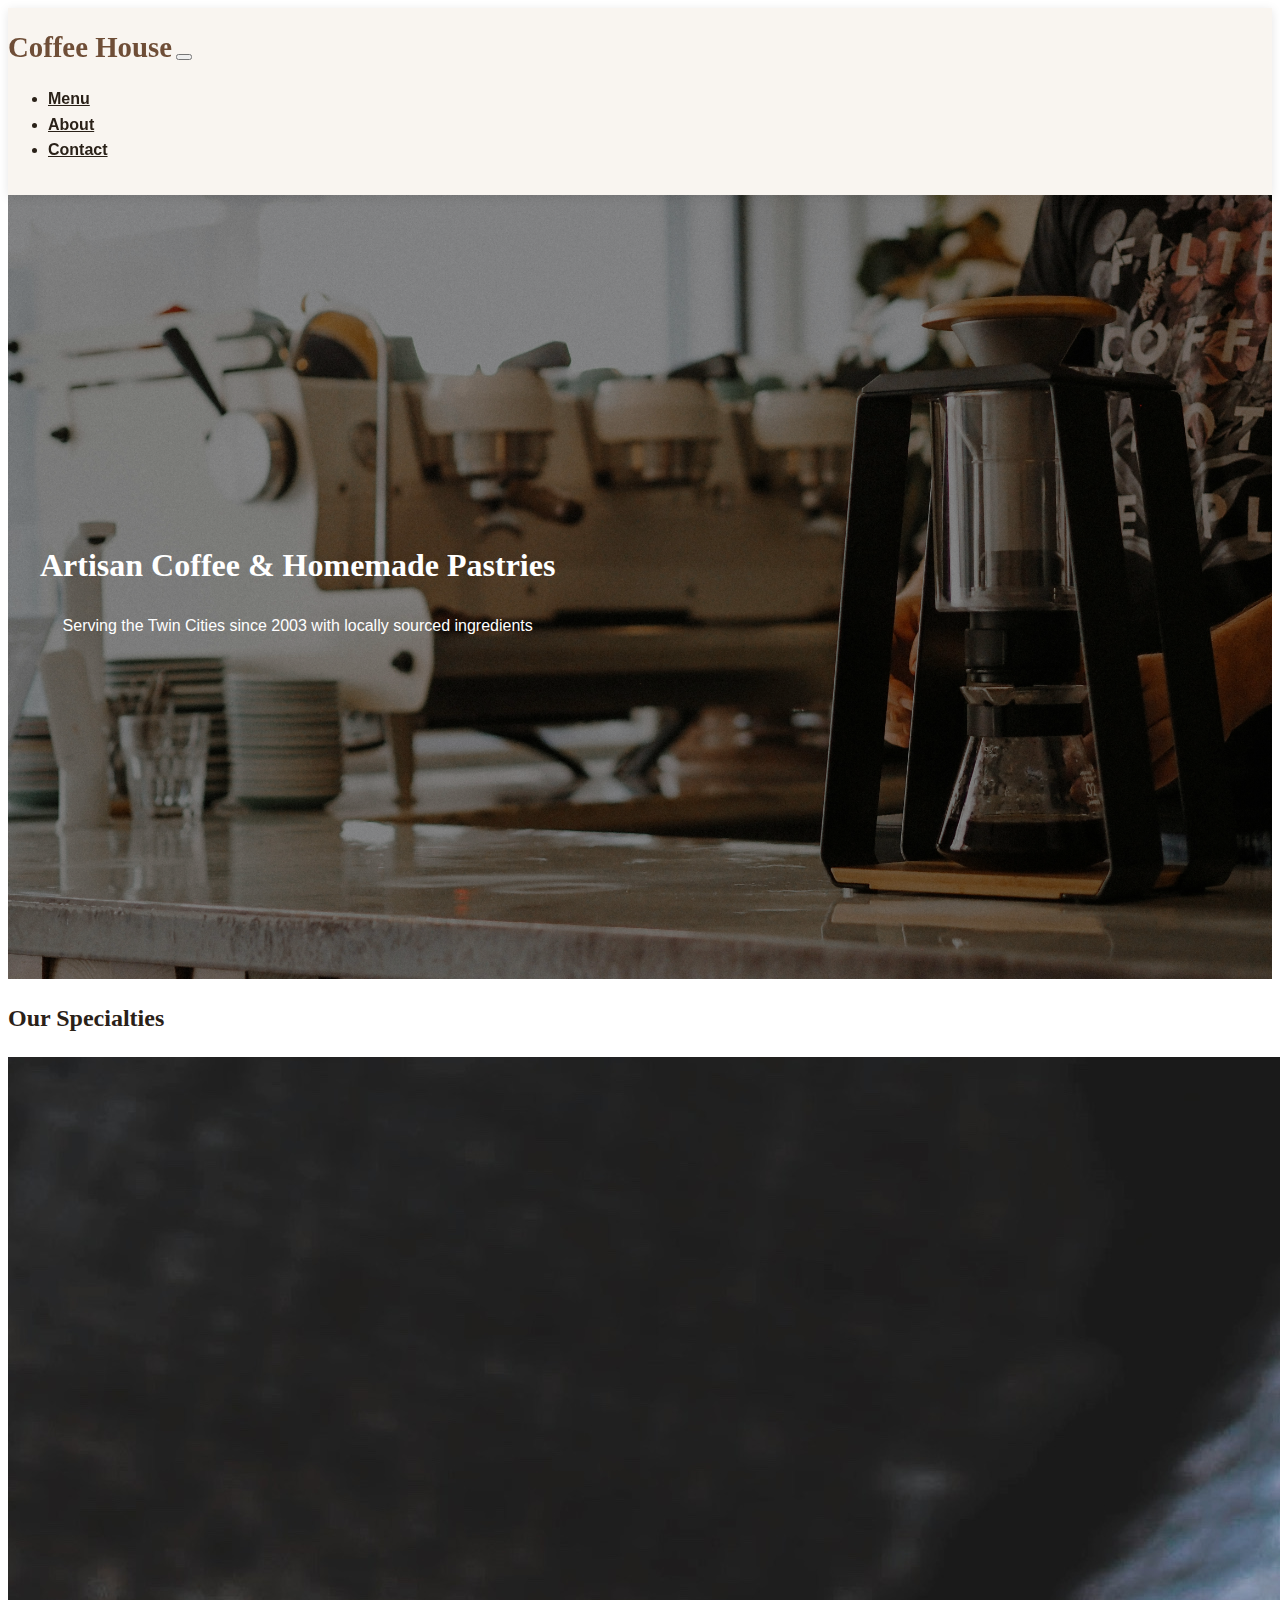
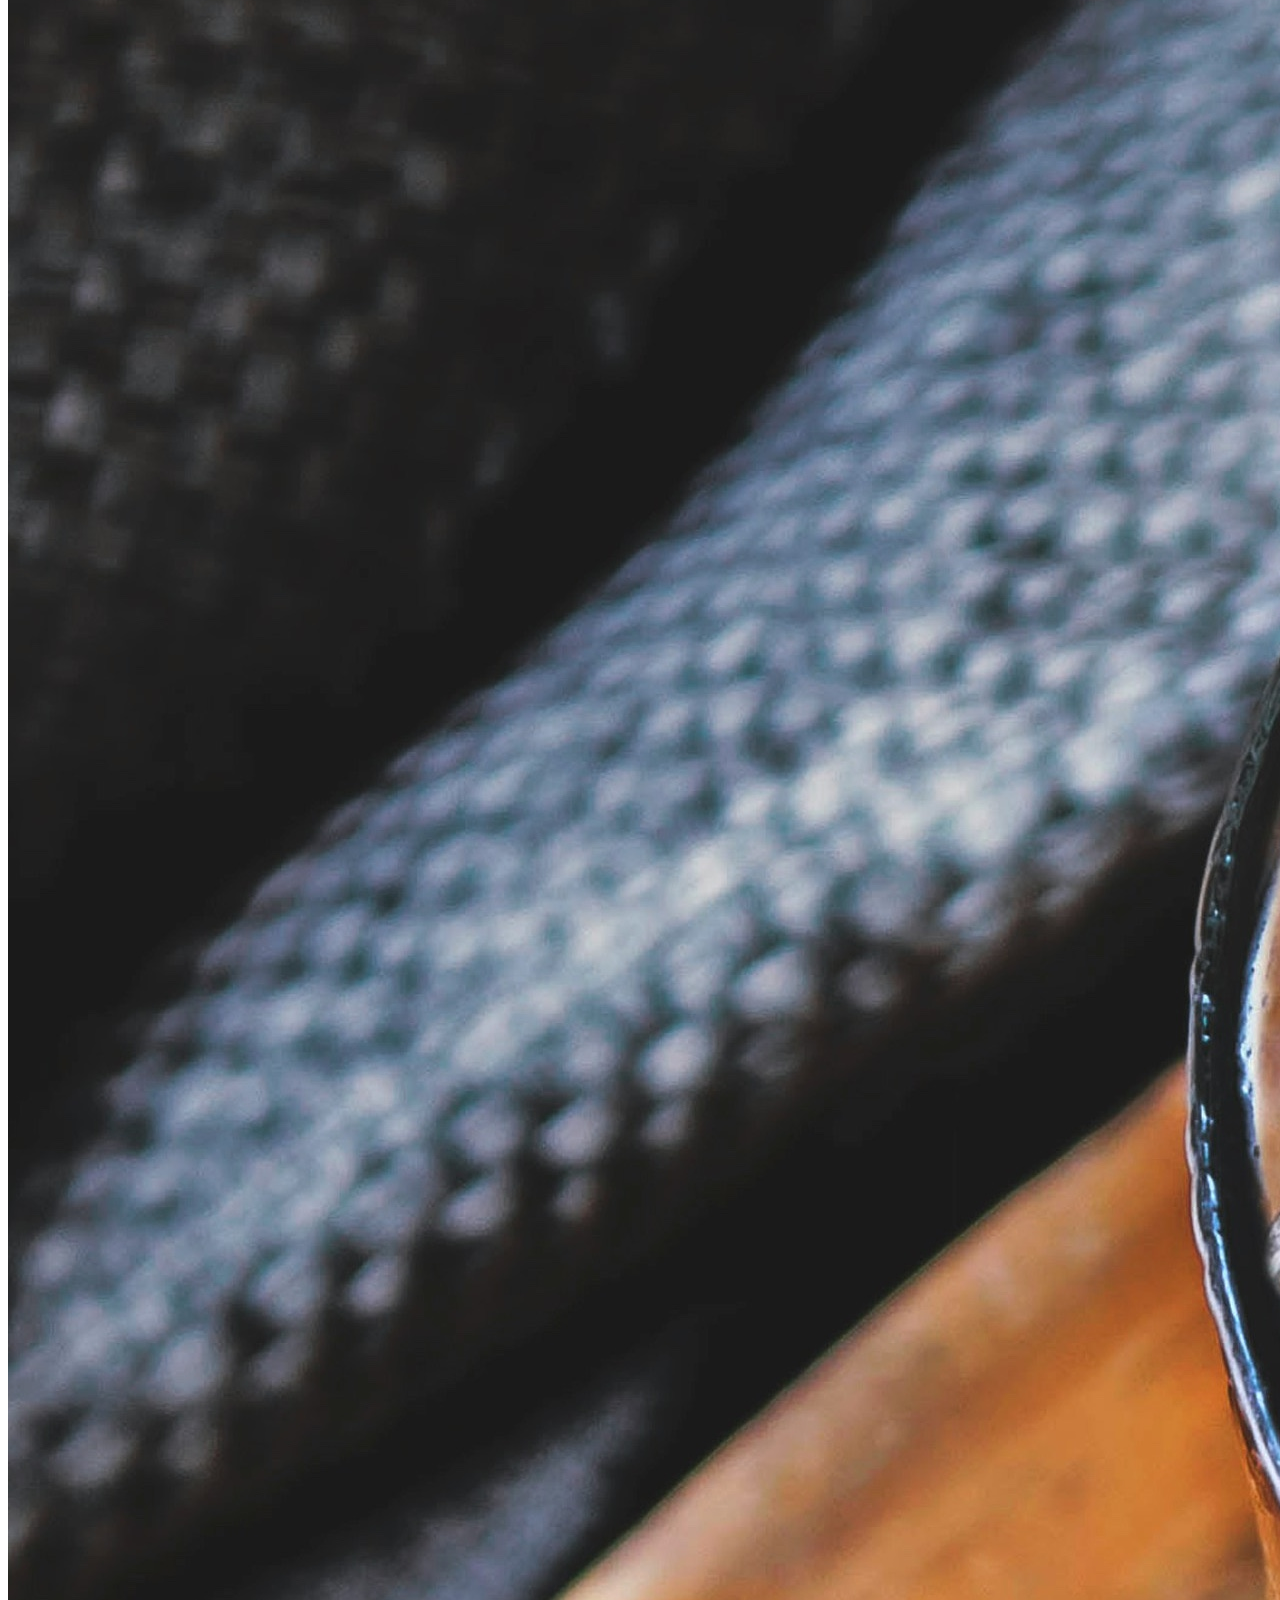
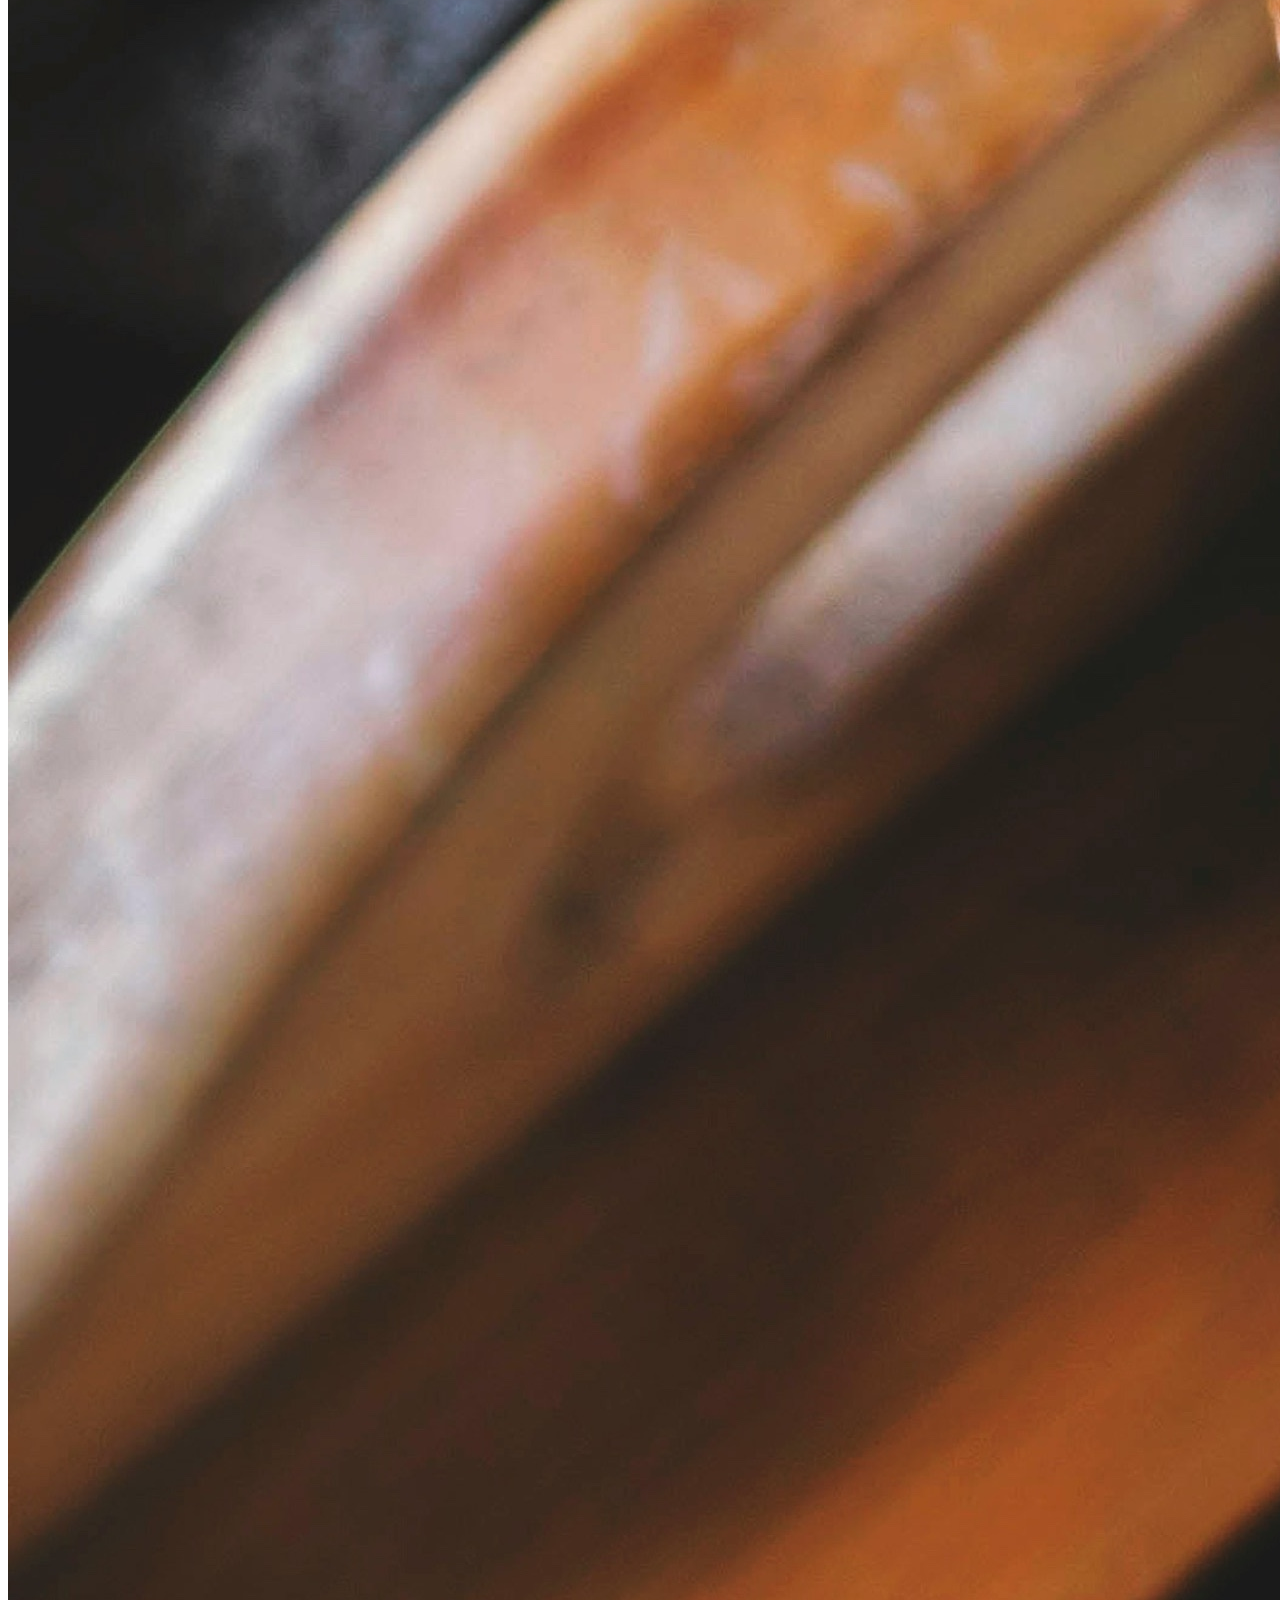
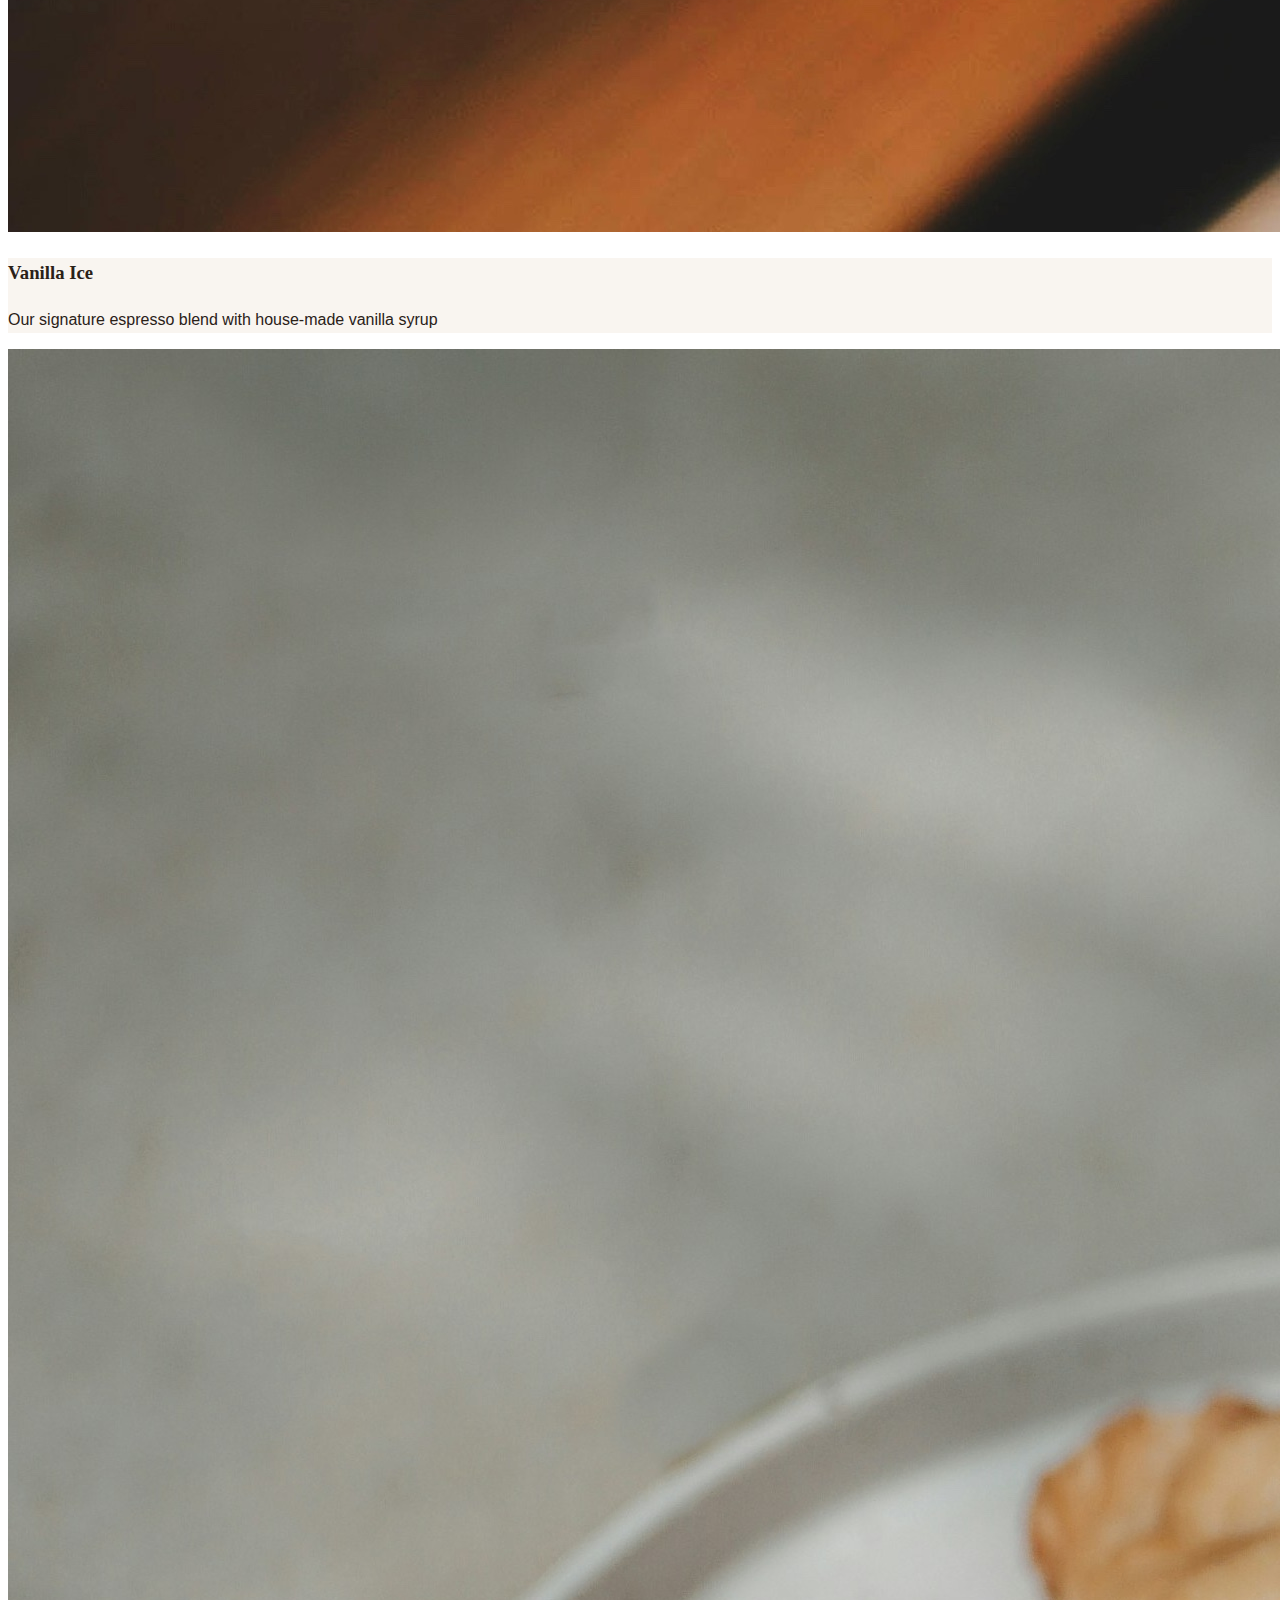
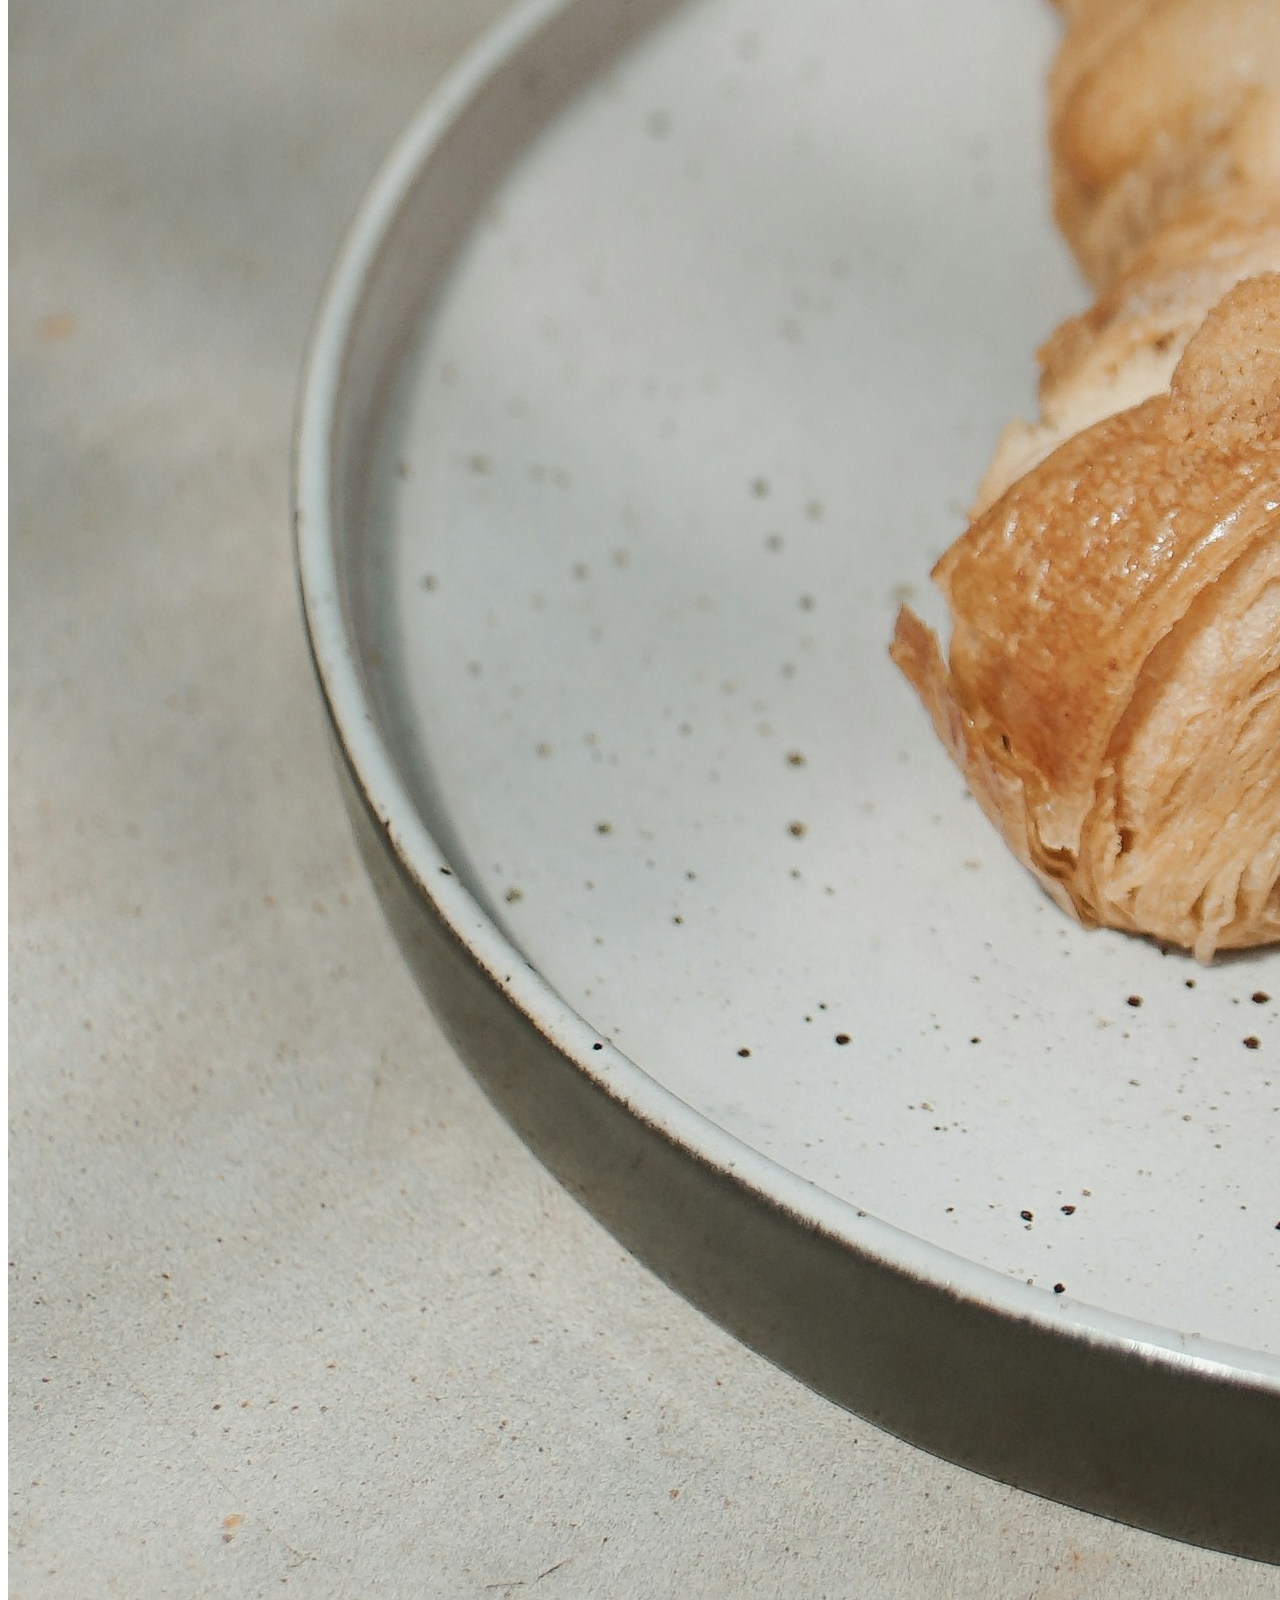
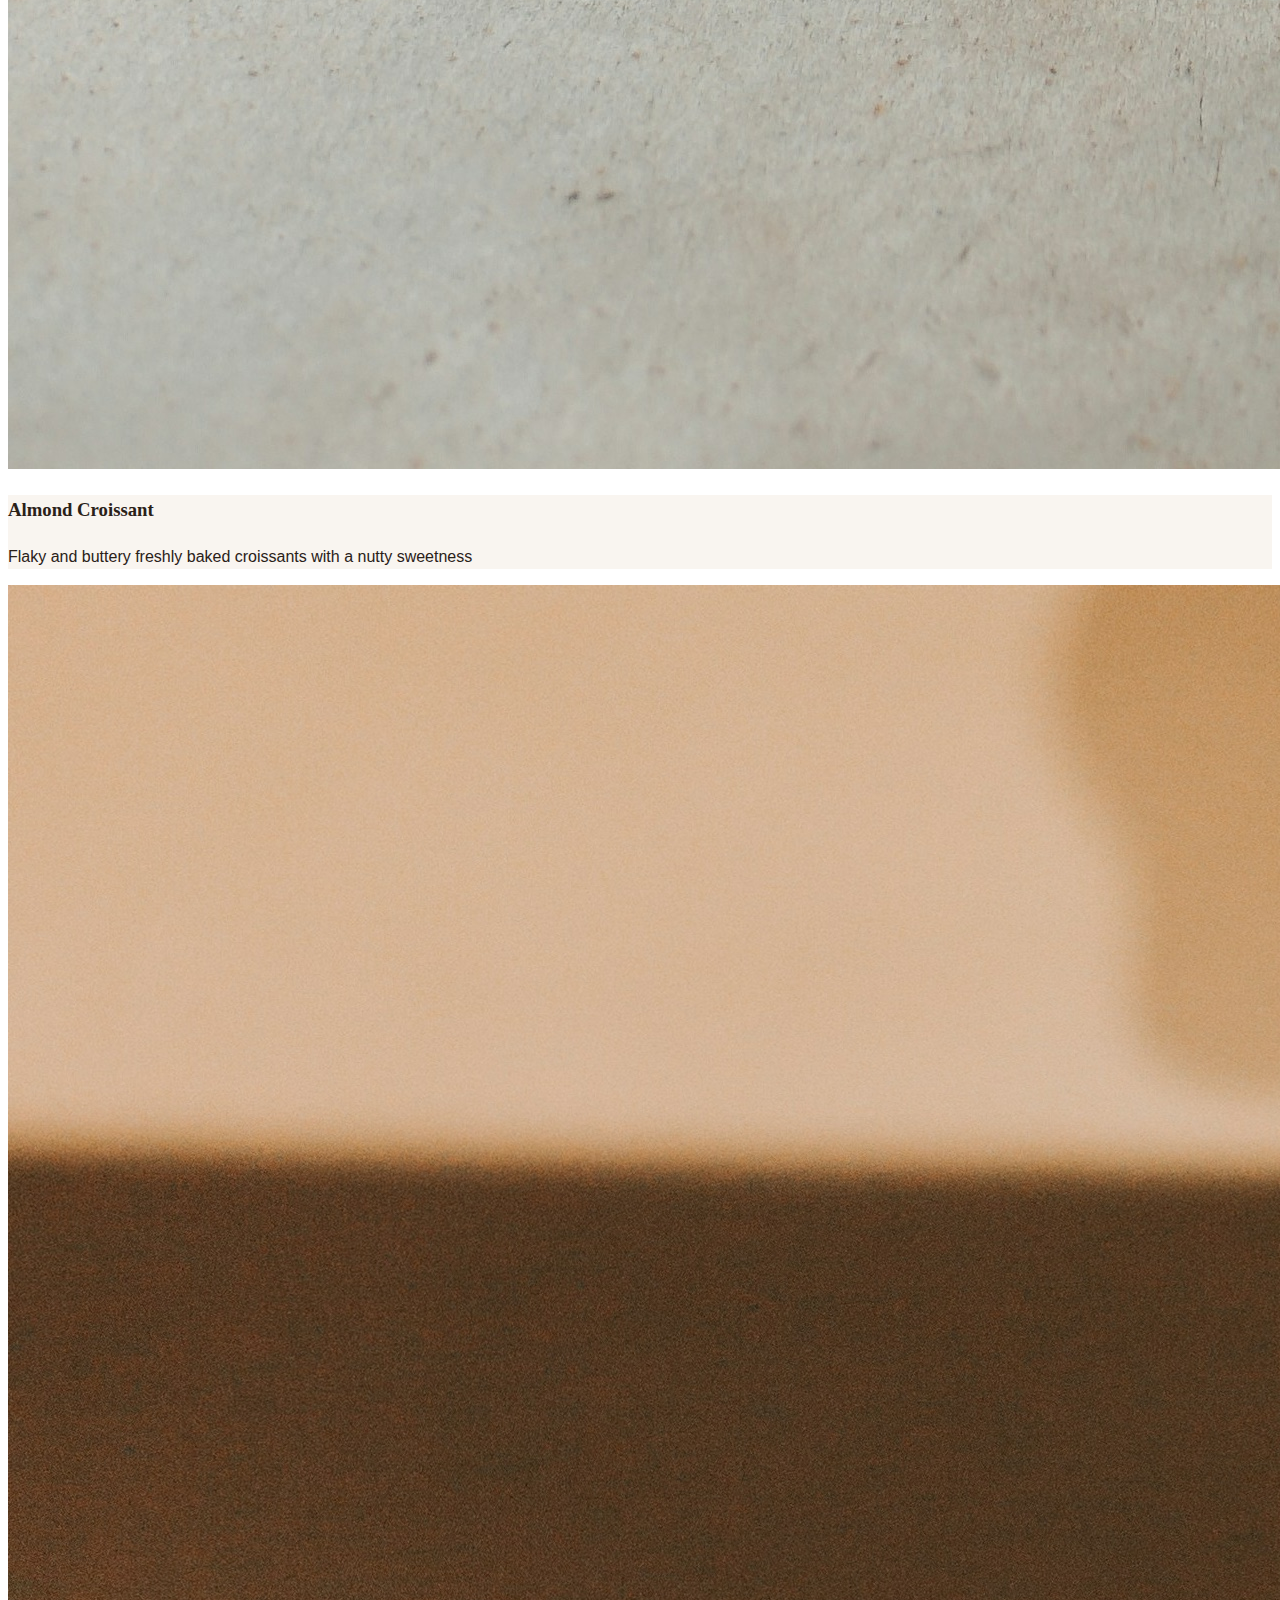
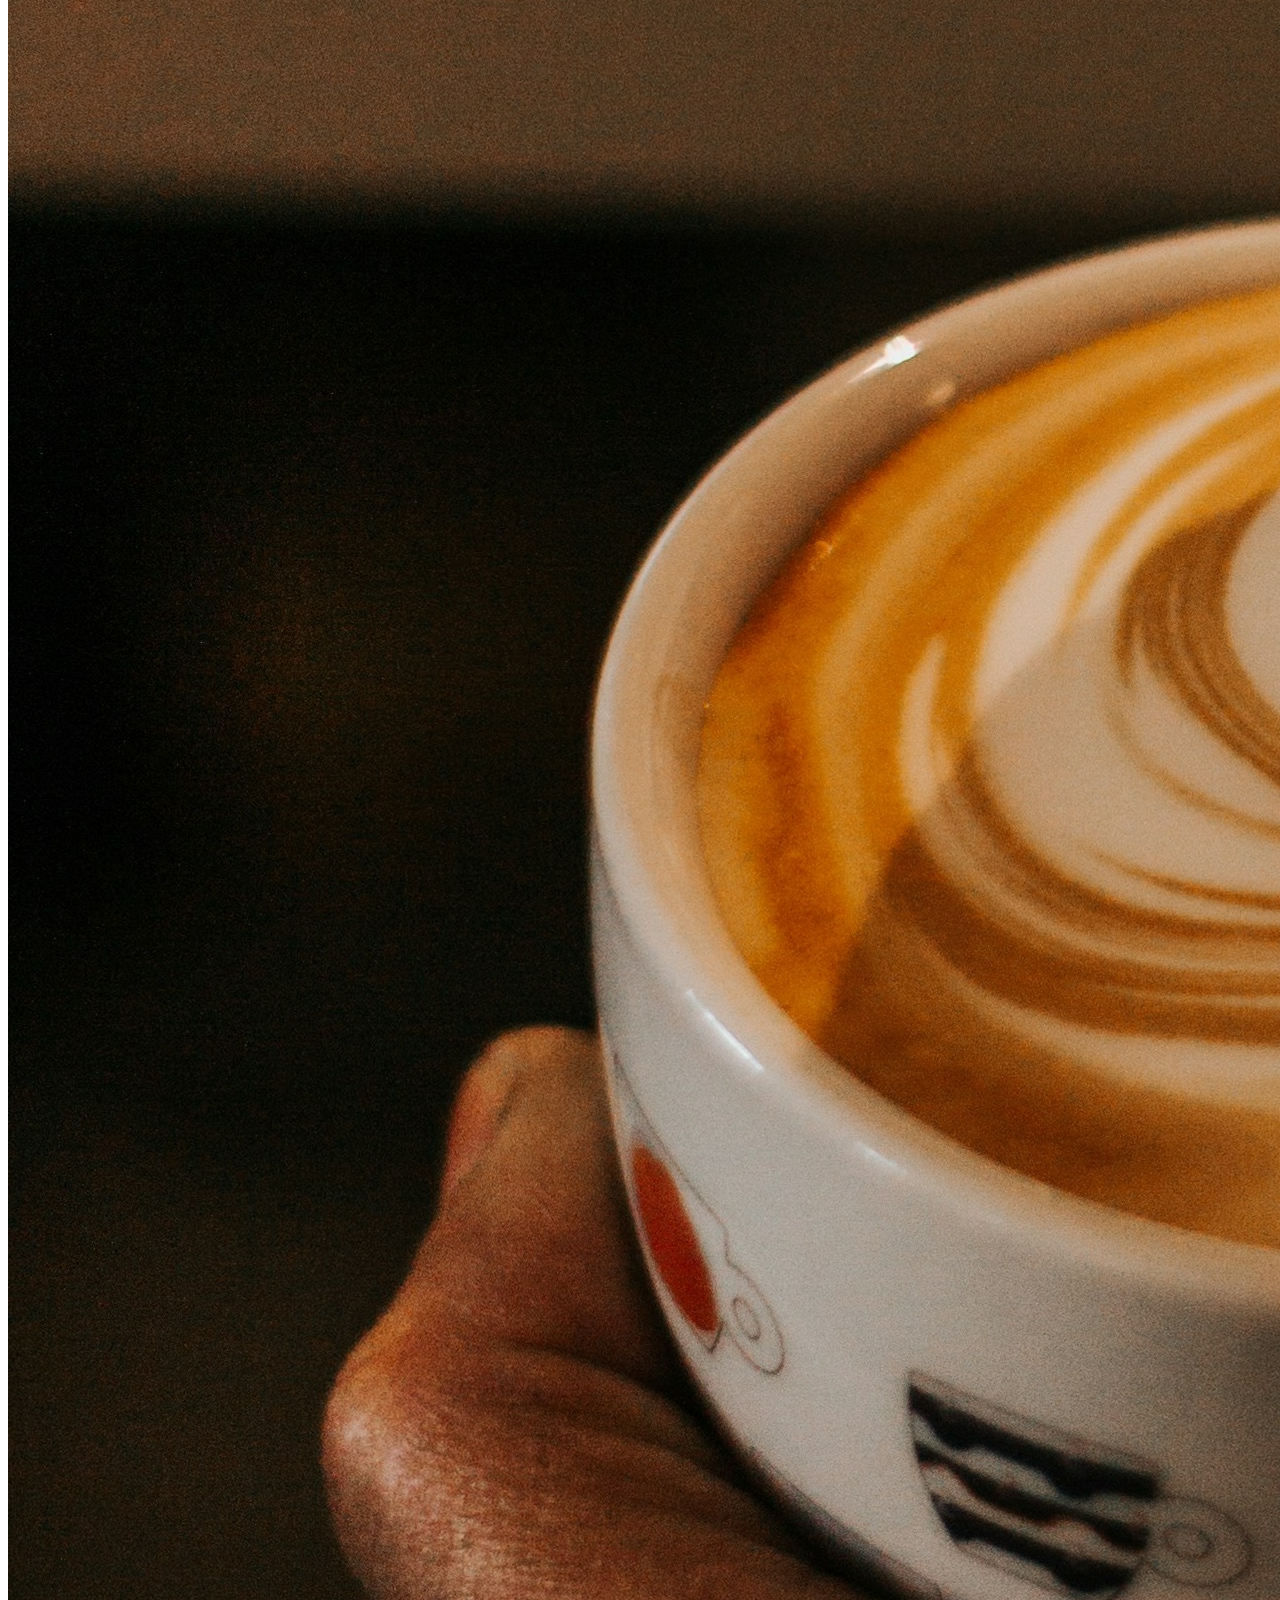
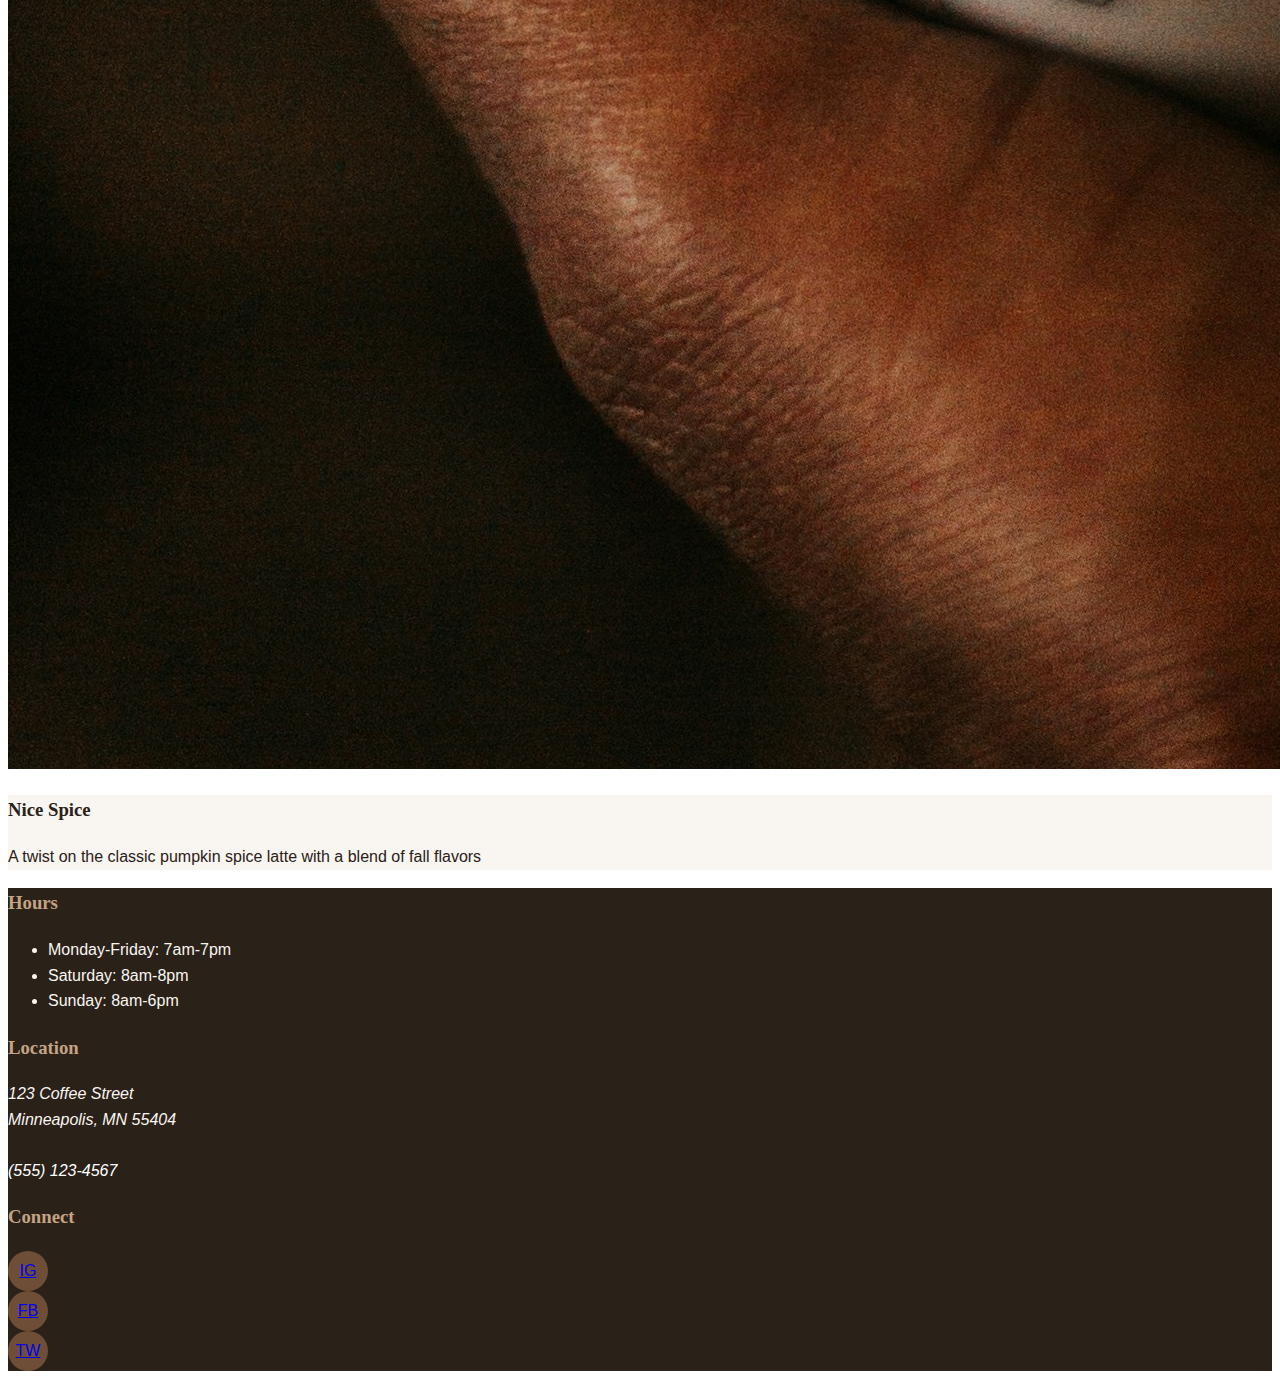
<file: index.html>
<!DOCTYPE html>
<html lang="en">
<head>
    <meta charset="UTF-8">
    <meta name="viewport" content="width=device-width, initial-scale=1.0">
    <title>WEBD 2125 Final Project</title>
    <link rel="stylesheet" href="css/style.css">
    <link href="https://cdn.jsdelivr.net/npm/bootstrap@5.3.5/dist/css/bootstrap.min.css" rel="stylesheet" integrity="sha384-SgOJa3DmI69IUzQ2PVdRZhwQ+dy64/BUtbMJw1MZ8t5HZApcHrRKUc4W0kG879m7" crossorigin="anonymous">
</head>
<body>
    <!-- Header Navigation -->
 <section class="header navbar navbar-expand-lg sticky-top py-3">
    <div class="container">
        <a class="header__logo navbar-brand display-font" href="index.html">Coffee House</a>
        
        <button class="navbar-toggler" type="button" data-bs-toggle="collapse" data-bs-target="#navbarContent">
            <span class="navbar-toggler-icon"></span>
        </button>
        
        <nav class="collapse navbar-collapse" id="navbarContent">
            <ul class="navbar-nav ms-auto mb-2 mb-lg-0">
                <li class="nav-item">
                    <a class="header__nav-link nav-link px-3" href="menu.html">Menu</a>
                </li>
                <li class="nav-item">
                    <a class="header__nav-link nav-link px-3" href="about.html">About</a>
                </li>
                <li class="nav-item">
                    <a class="header__nav-link nav-link px-3" href="contact.html">Contact</a>
                </li>
            </ul>
        </nav>
    </div>
</section>

 <!-- Hero -->
<section class="hero d-flex align-items-center">
    <div class="container text-center text-white py-5">
        <h1 class="display-4 display-font mb-3">Artisan Coffee & Homemade Pastries</h1>
        <p class="lead mb-4">Serving the Twin Cities since 2003 with locally sourced ingredients</p>
    </div>
</section>

 <!-- Featured -->
<section class="py-5 my-5">
    <div class="container">
        <div class="text-center mb-5">
            <h2 class="display-font mb-3">Our Specialties</h2>
        </div>
        
        <div class="row g-4">
            <div class="col-md-4">
                <div class="card card--featured h-100 border-0 shadow">
                    <img src="images/coffee-iced-1.jpg" class="card__image card-img-top" alt="Signature Drink">
                    <div class="card-body text-center">
                        <h3 class="card-title display-font">Vanilla Ice</h3>
                        <p class="card-text">Our signature espresso blend with house-made vanilla syrup</p>
                    </div>
                </div>
            </div>
            
            <div class="col-md-4">
                <div class="card card--featured h-100 border-0 shadow">
                    <img src="images/pastry-1.jpg" class="card__image card-img-top" alt="Popular Breakfast">
                    <div class="card-body text-center">
                        <h3 class="card-title display-font">Almond Croissant</h3>
                        <p class="card-text">Flaky and buttery freshly baked croissants with a nutty sweetness</p>
                    </div>
                </div>
            </div>
            
            <div class="col-md-4">
                <div class="card card--featured h-100 border-0 shadow">
                    <img src="images/coffee-hot-1.jpg" class="card__image card-img-top" alt="Seasonal Special">
                    <div class="card-body text-center">
                        <h3 class="card-title display-font">Nice Spice</h3>
                        <p class="card-text">A twist on the classic pumpkin spice latte with a blend of fall flavors</p>
                    </div>
                </div>
            </div>
        </div>
    </div>
</section>

 <!-- Footer -->
 <footer class="footer pt-5">
    <div class="container">
        <div class="row g-4">
            <div class="col-md-4">
                <h3 class="footer__column-title mb-4">Hours</h3>
                <ul class="list-unstyled">
                    <li class="mb-2">Monday-Friday: 7am-7pm</li>
                    <li class="mb-2">Saturday: 8am-8pm</li>
                    <li>Sunday: 8am-6pm</li>
                </ul>
            </div>
            
            <div class="col-md-4">
                <h3 class="footer__column-title mb-4">Location</h3>
                <address>
                    123 Coffee Street<br>
                    Minneapolis, MN 55404<br><br>
                    <a href="tel:+15551234567" class="footer__link">(555) 123-4567</a>
                </address>
            </div>
            
            <div class="col-md-4">
                <h3 class="footer__column-title mb-4">Connect</h3>
                <div class="d-flex gap-3 mb-4">
                    <a href="#" class="footer__social-link">IG</a>
                    <a href="#" class="footer__social-link">FB</a>
                    <a href="#" class="footer__social-link">TW</a>
                </div>
                </form>
            </div>
        </div>
</footer>

    <script src="https://cdn.jsdelivr.net/npm/bootstrap@5.3.5/dist/js/bootstrap.bundle.min.js" integrity="sha384-k6d4wzSIapyDyv1kpU366/PK5hCdSbCRGRCMv+eplOQJWyd1fbcAu9OCUj5zNLiq" crossorigin="anonymous"></script>
  </body>
</body>
</html>
</file>
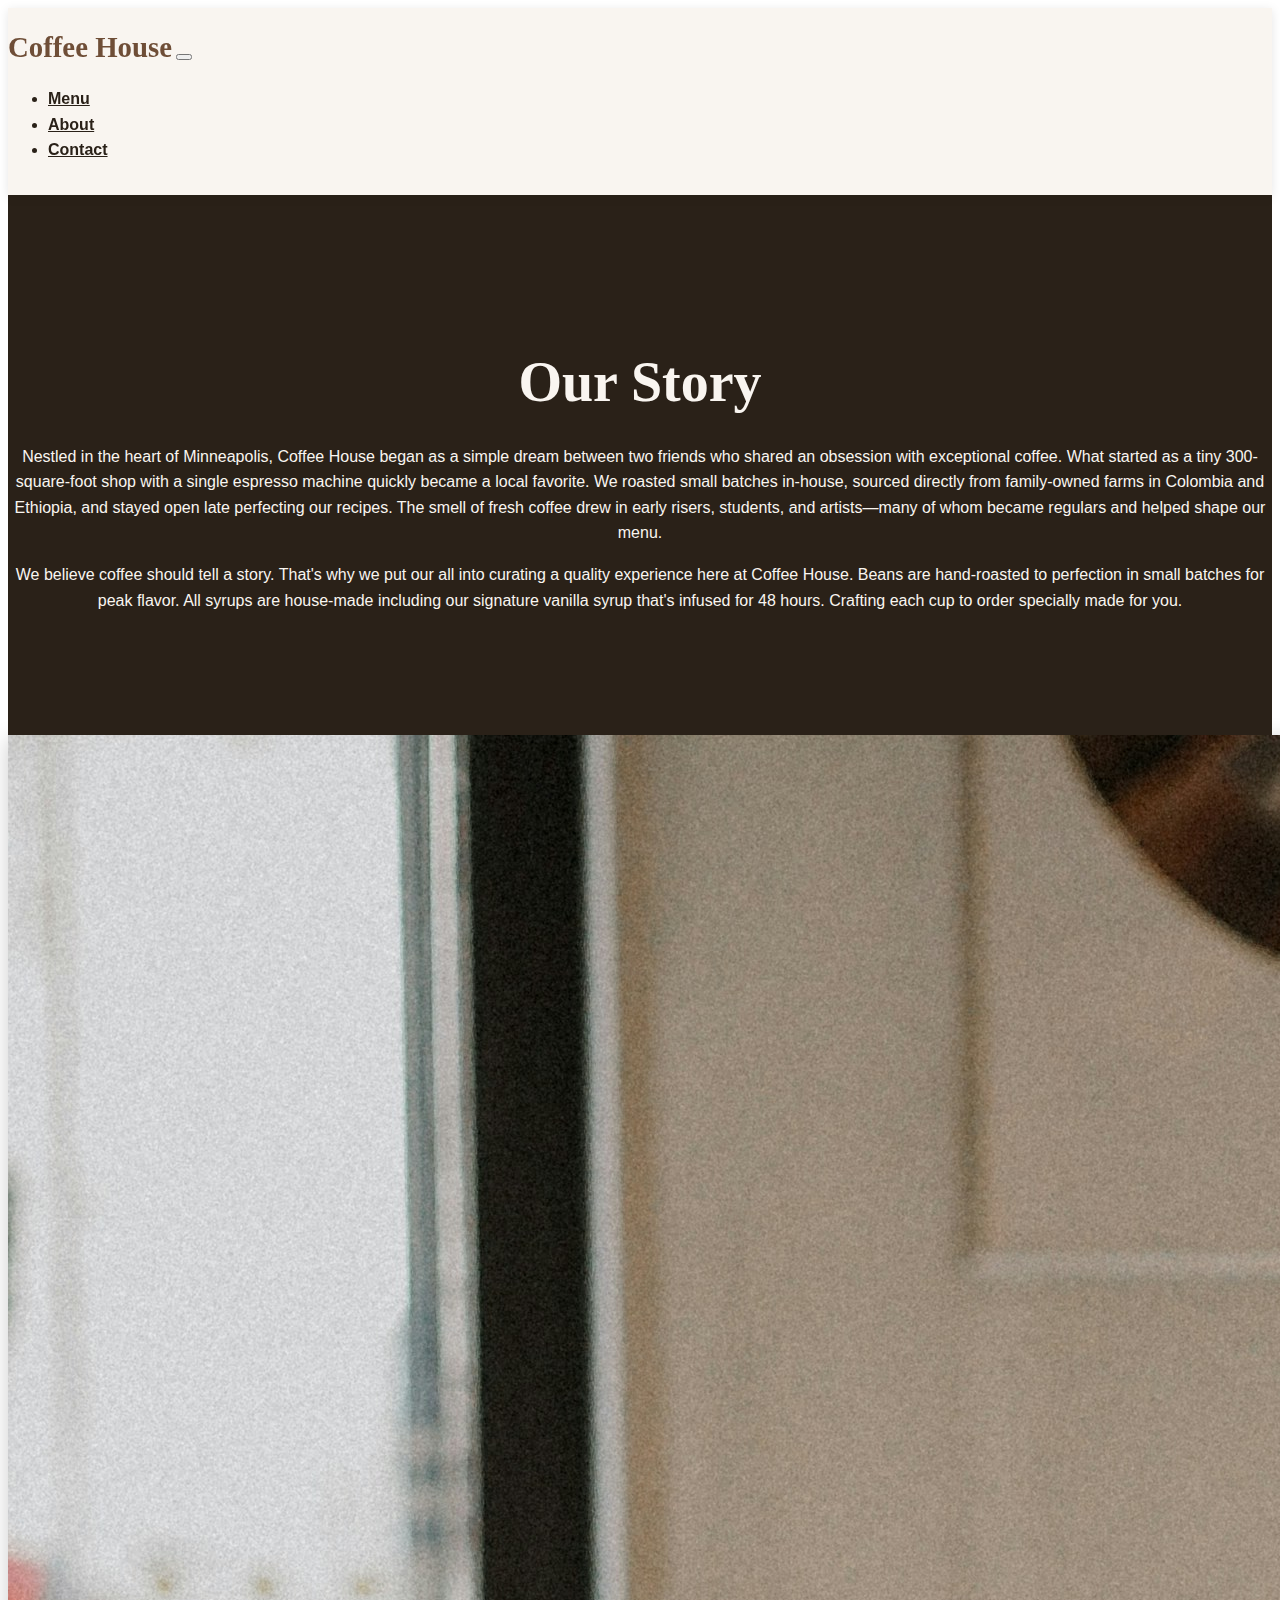
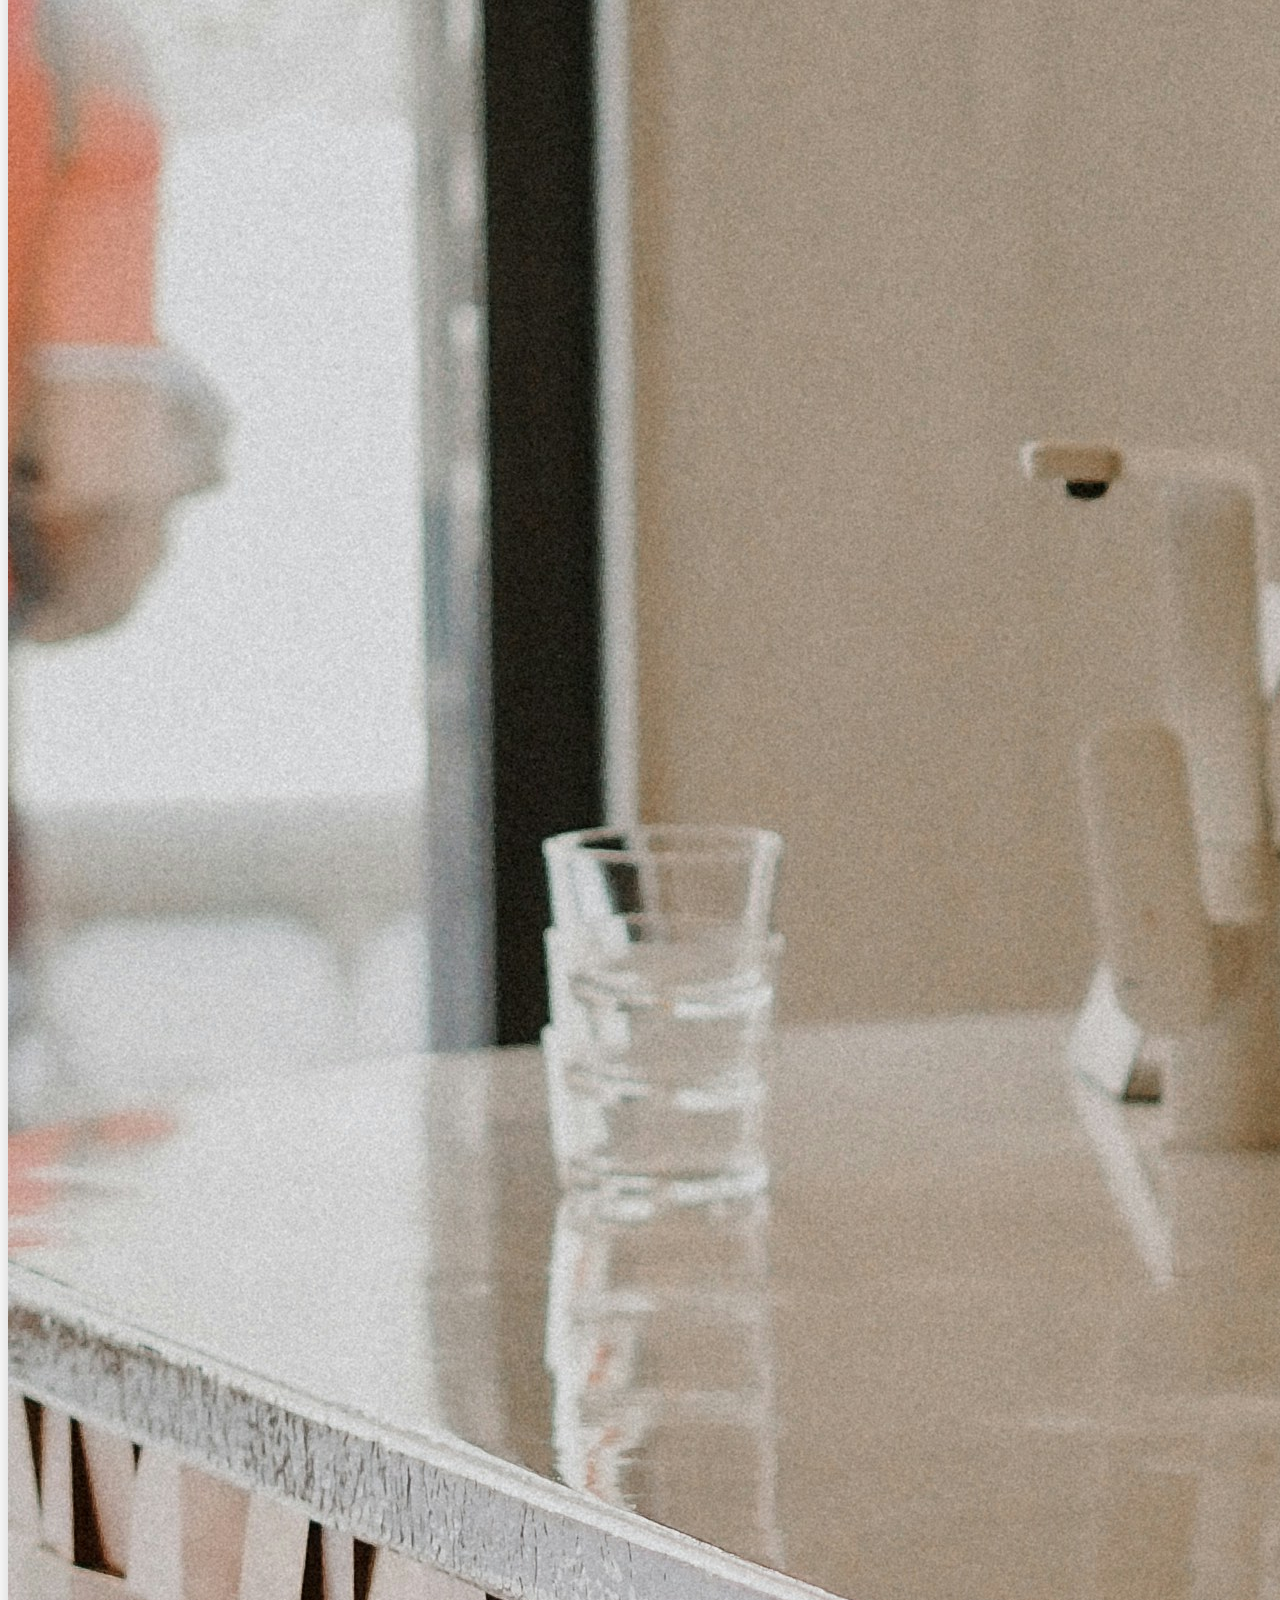
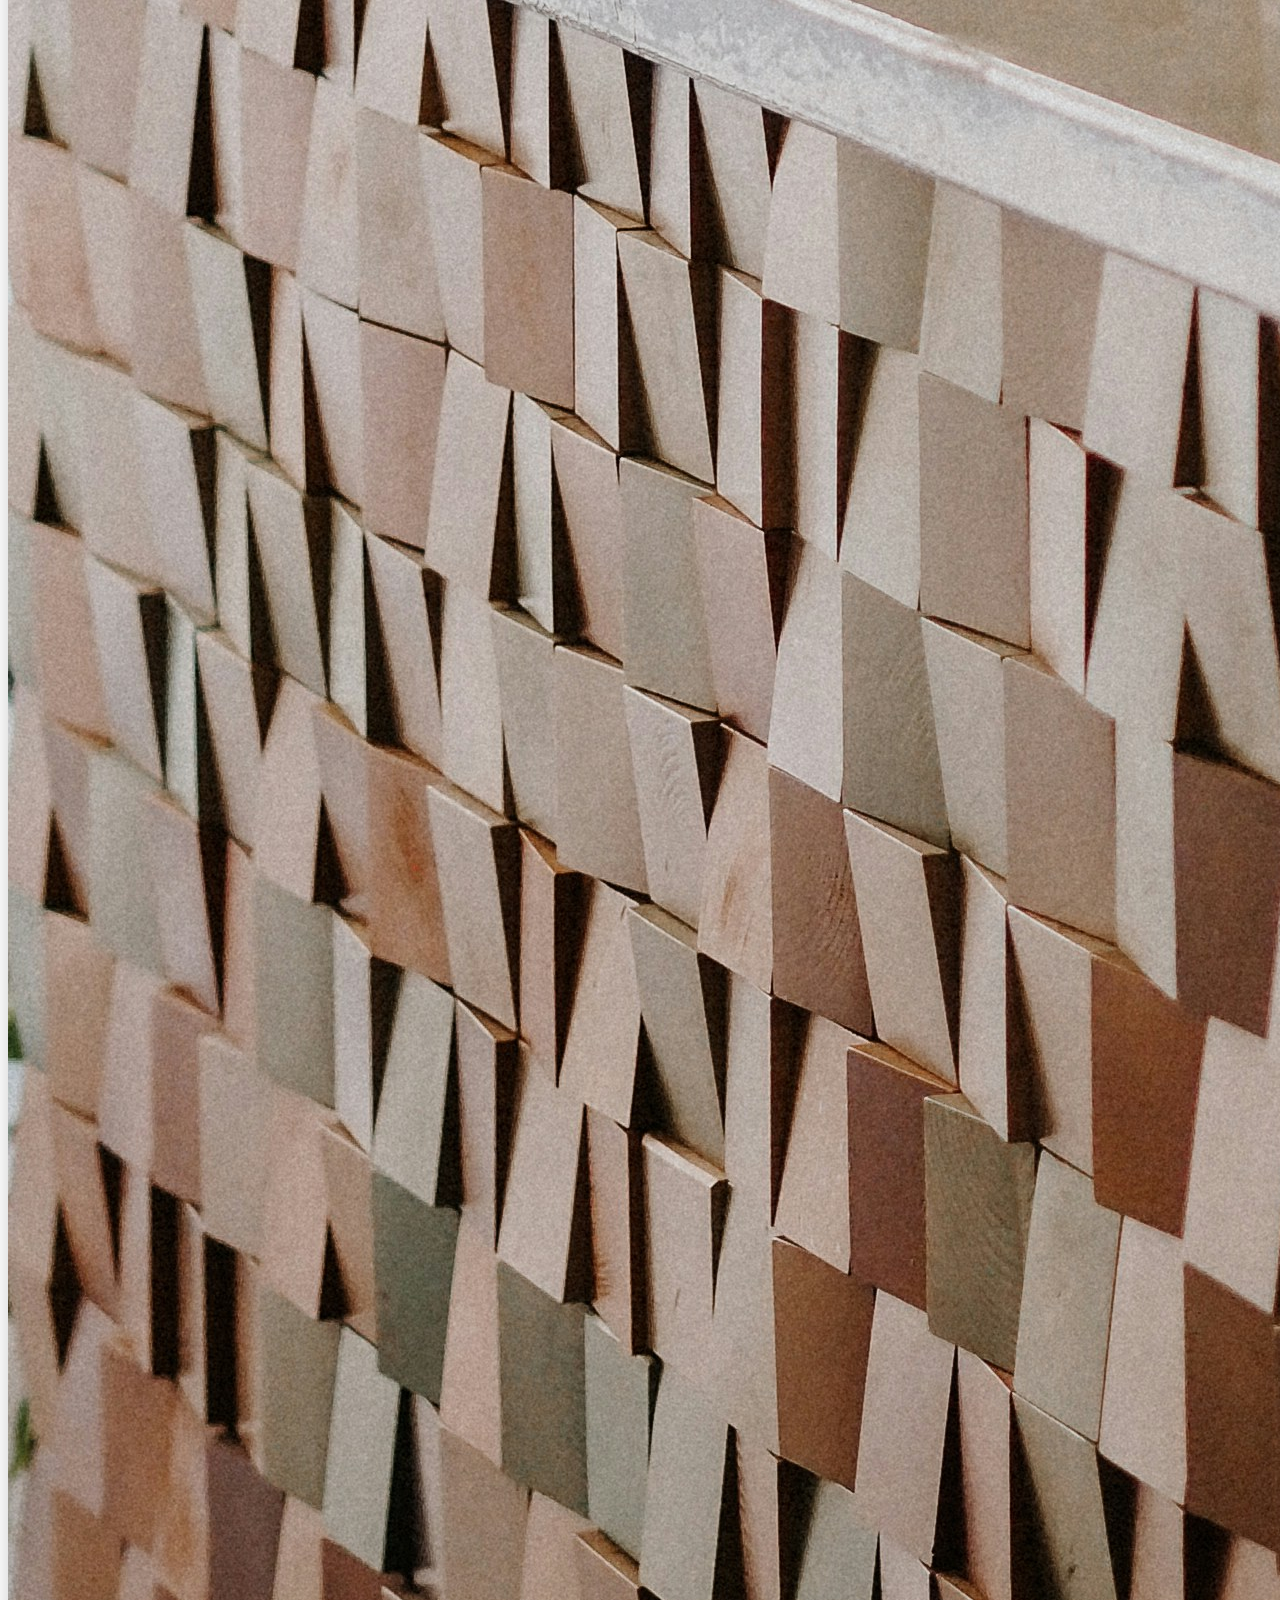
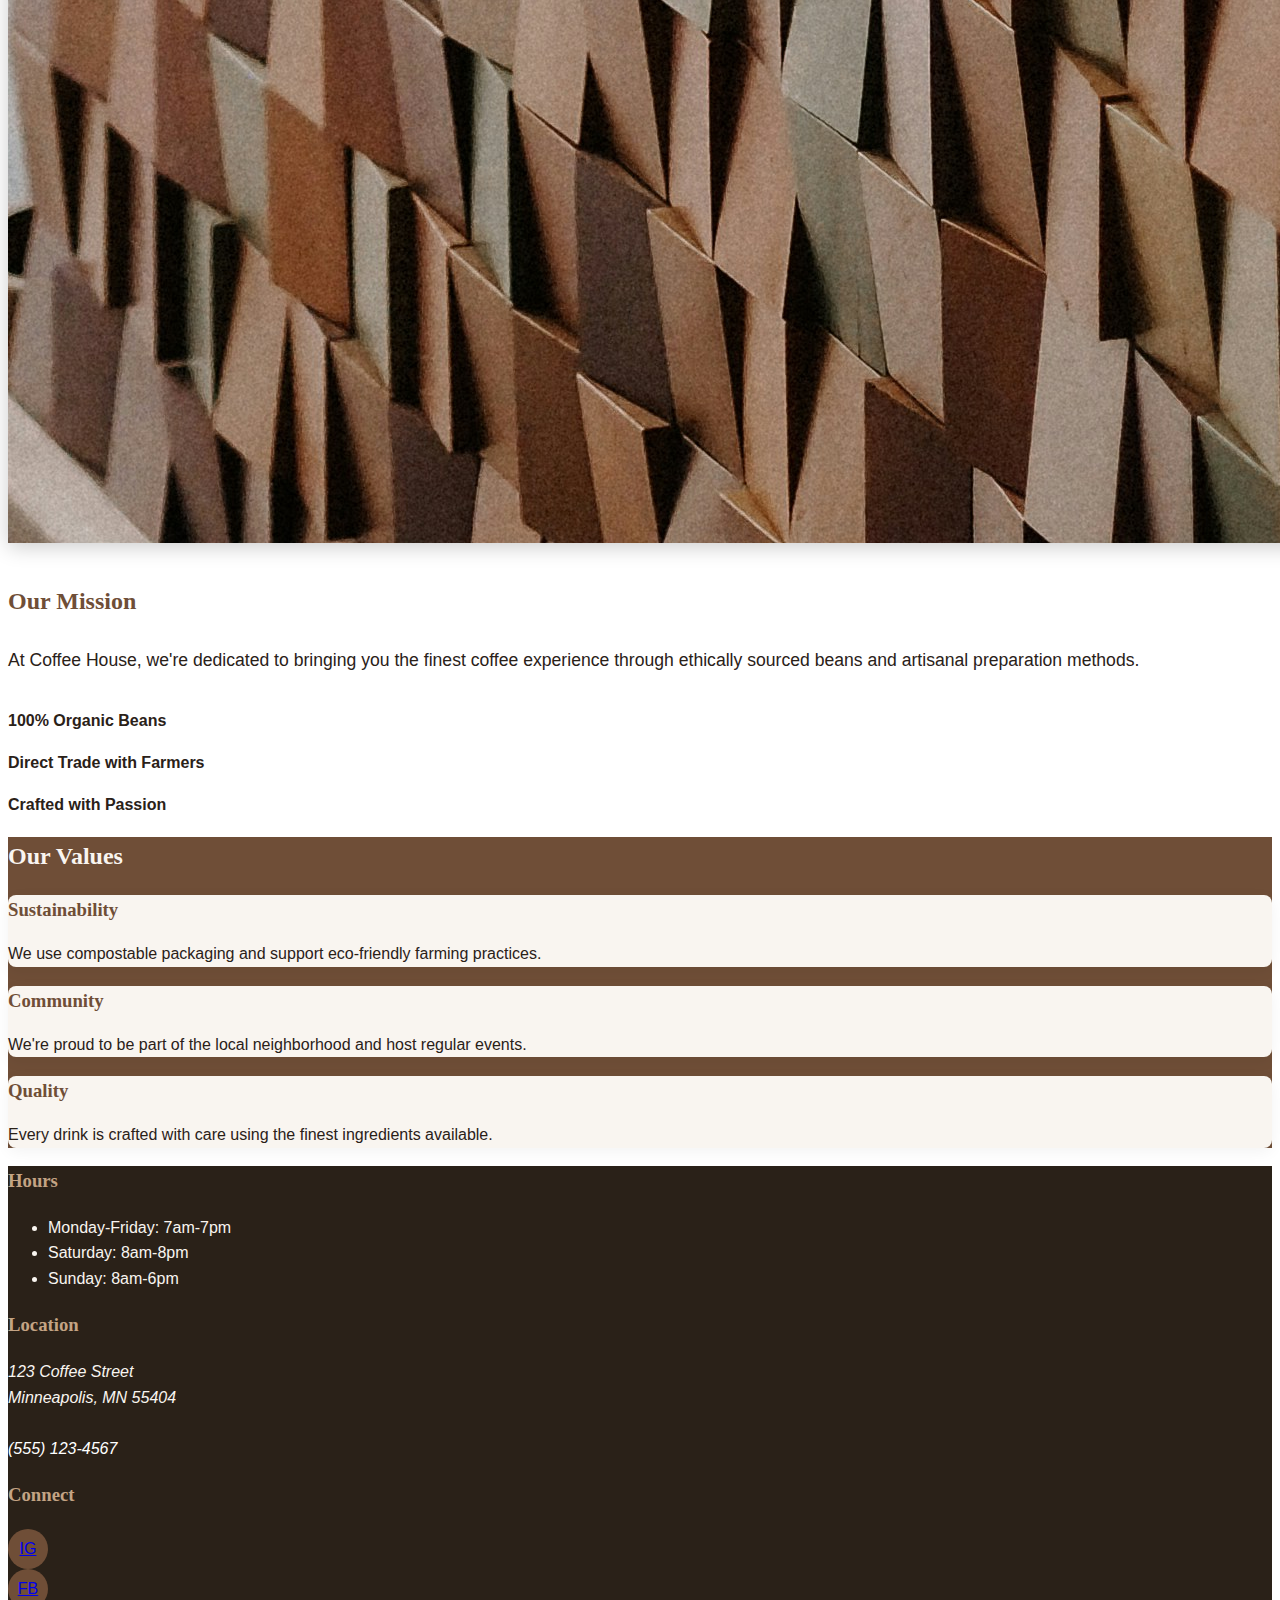
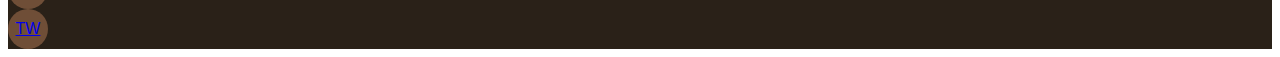
<file: about.html>
<!DOCTYPE html>
<html lang="en">
<head>
    <meta charset="UTF-8">
    <meta name="viewport" content="width=device-width, initial-scale=1.0">
    <title>WEBD 2125 Final Project</title>
    <link rel="stylesheet" href="css/style.css">
    <link href="https://cdn.jsdelivr.net/npm/bootstrap@5.3.5/dist/css/bootstrap.min.css" rel="stylesheet" integrity="sha384-SgOJa3DmI69IUzQ2PVdRZhwQ+dy64/BUtbMJw1MZ8t5HZApcHrRKUc4W0kG879m7" crossorigin="anonymous">
</head>
<body>
       <!-- Header Navigation -->
 <section class="header navbar navbar-expand-lg sticky-top py-3">
  <div class="container">
      <a class="header__logo navbar-brand display-font" href="index.html">Coffee House</a>
      
      <button class="navbar-toggler" type="button" data-bs-toggle="collapse" data-bs-target="#navbarContent">
          <span class="navbar-toggler-icon"></span>
      </button>
      
      <nav class="collapse navbar-collapse" id="navbarContent">
          <ul class="navbar-nav ms-auto mb-2 mb-lg-0">
              <li class="nav-item">
                  <a class="header__nav-link nav-link px-3" href="menu.html">Menu</a>
              </li>
              <li class="nav-item">
                  <a class="header__nav-link nav-link px-3" href="about.html">About</a>
              </li>
              <li class="nav-item">
                  <a class="header__nav-link nav-link px-3" href="contact.html">Contact</a>
              </li>
          </ul>
      </nav>
  </div>
</section>
    <!-- About Hero Block -->
    <section class="about-hero">
      <div class="about-hero__content container">
          <h1 class="about-hero__title">Our Story</h1>
          <p class="about-hero__subtitle">Nestled in the heart of Minneapolis, Coffee House began as a simple dream between two friends who shared an obsession with exceptional coffee. What started as a tiny 300-square-foot shop with a single espresso machine quickly became a local favorite. We roasted small batches in-house, sourced directly from family-owned farms in Colombia and Ethiopia, and stayed open late perfecting our recipes. The smell of fresh coffee drew in early risers, students, and artists—many of whom became regulars and helped shape our menu.</p>
          <p class="about-hero__subtitle">We believe coffee should tell a story. That's why we put our all into curating a quality experience here at Coffee House. Beans are hand-roasted to perfection in small batches for peak flavor. All syrups are house-made including our signature vanilla syrup that's infused for 48 hours. Crafting each cup to order specially made for you.</p>
      </div>
  </section>

  <!-- Mission Section -->
  <section class="mission py-5">
      <div class="container">
          <div class="row align-items-center">
              <div class="col-lg-6 mission__image-container">
                  <img src="images/cafe-2.jpg" alt="Coffee beans" class="mission__img img-fluid rounded">
              </div>
              <div class="col-lg-6 mission__content">
                  <h2 class="mission__title">Our Mission</h2>
                  <p class="mission__text">At Coffee House, we're dedicated to bringing you the finest coffee experience through ethically sourced beans and artisanal preparation methods.</p>
                  <ul class="mission__list">
                      <li class="mission__item">
                          <span>100% Organic Beans</span>
                      </li>
                      <li class="mission__item">
                          <span>Direct Trade with Farmers</span>
                      </li>
                      <li class="mission__item">
                          <span>Crafted with Passion</span>
                      </li>
                  </ul>
              </div>
          </div>
      </div>
  </section>
 
  <!-- Values Section -->
  <section class="values py-5">
      <div class="container">
          <div class="section-header text-center mb-5">
              <h2 class="section-header__title">Our Values</h2>
          </div>
          
          <div class="row g-4">
              <div class="col-md-4">
                  <div class="value-card text-center p-4">
                      <h3 class="value-card__title">Sustainability</h3>
                      <p class="value-card__text">We use compostable packaging and support eco-friendly farming practices.</p>
                  </div>
              </div>
              
              <div class="col-md-4">
                  <div class="value-card text-center p-4">
                      <h3 class="value-card__title">Community</h3>
                      <p class="value-card__text">We're proud to be part of the local neighborhood and host regular events.</p>
                  </div>
              </div>
              
              <div class="col-md-4">
                  <div class="value-card text-center p-4">
                      <h3 class="value-card__title">Quality</h3>
                      <p class="value-card__text">Every drink is crafted with care using the finest ingredients available.</p>
                  </div>
              </div>
          </div>
      </div>
  </section>
   <!-- Footer -->
 <footer class="footer pt-5">
  <div class="container">
      <div class="row g-4">
          <div class="col-md-4">
              <h3 class="footer__column-title mb-4">Hours</h3>
              <ul class="list-unstyled">
                  <li class="mb-2">Monday-Friday: 7am-7pm</li>
                  <li class="mb-2">Saturday: 8am-8pm</li>
                  <li>Sunday: 8am-6pm</li>
              </ul>
          </div>
          
          <div class="col-md-4">
              <h3 class="footer__column-title mb-4">Location</h3>
              <address>
                  123 Coffee Street<br>
                  Minneapolis, MN 55404<br><br>
                  <a href="tel:+15551234567" class="footer__link">(555) 123-4567</a>
              </address>
          </div>
          
          <div class="col-md-4">
              <h3 class="footer__column-title mb-4">Connect</h3>
              <div class="d-flex gap-3 mb-4">
                  <a href="#" class="footer__social-link">IG</a>
                  <a href="#" class="footer__social-link">FB</a>
                  <a href="#" class="footer__social-link">TW</a>
              </div>
              </form>
          </div>
      </div>
</footer>

    <script src="https://cdn.jsdelivr.net/npm/bootstrap@5.3.5/dist/js/bootstrap.bundle.min.js" integrity="sha384-k6d4wzSIapyDyv1kpU366/PK5hCdSbCRGRCMv+eplOQJWyd1fbcAu9OCUj5zNLiq" crossorigin="anonymous"></script>
  </body>
</body>
</html>
</file>
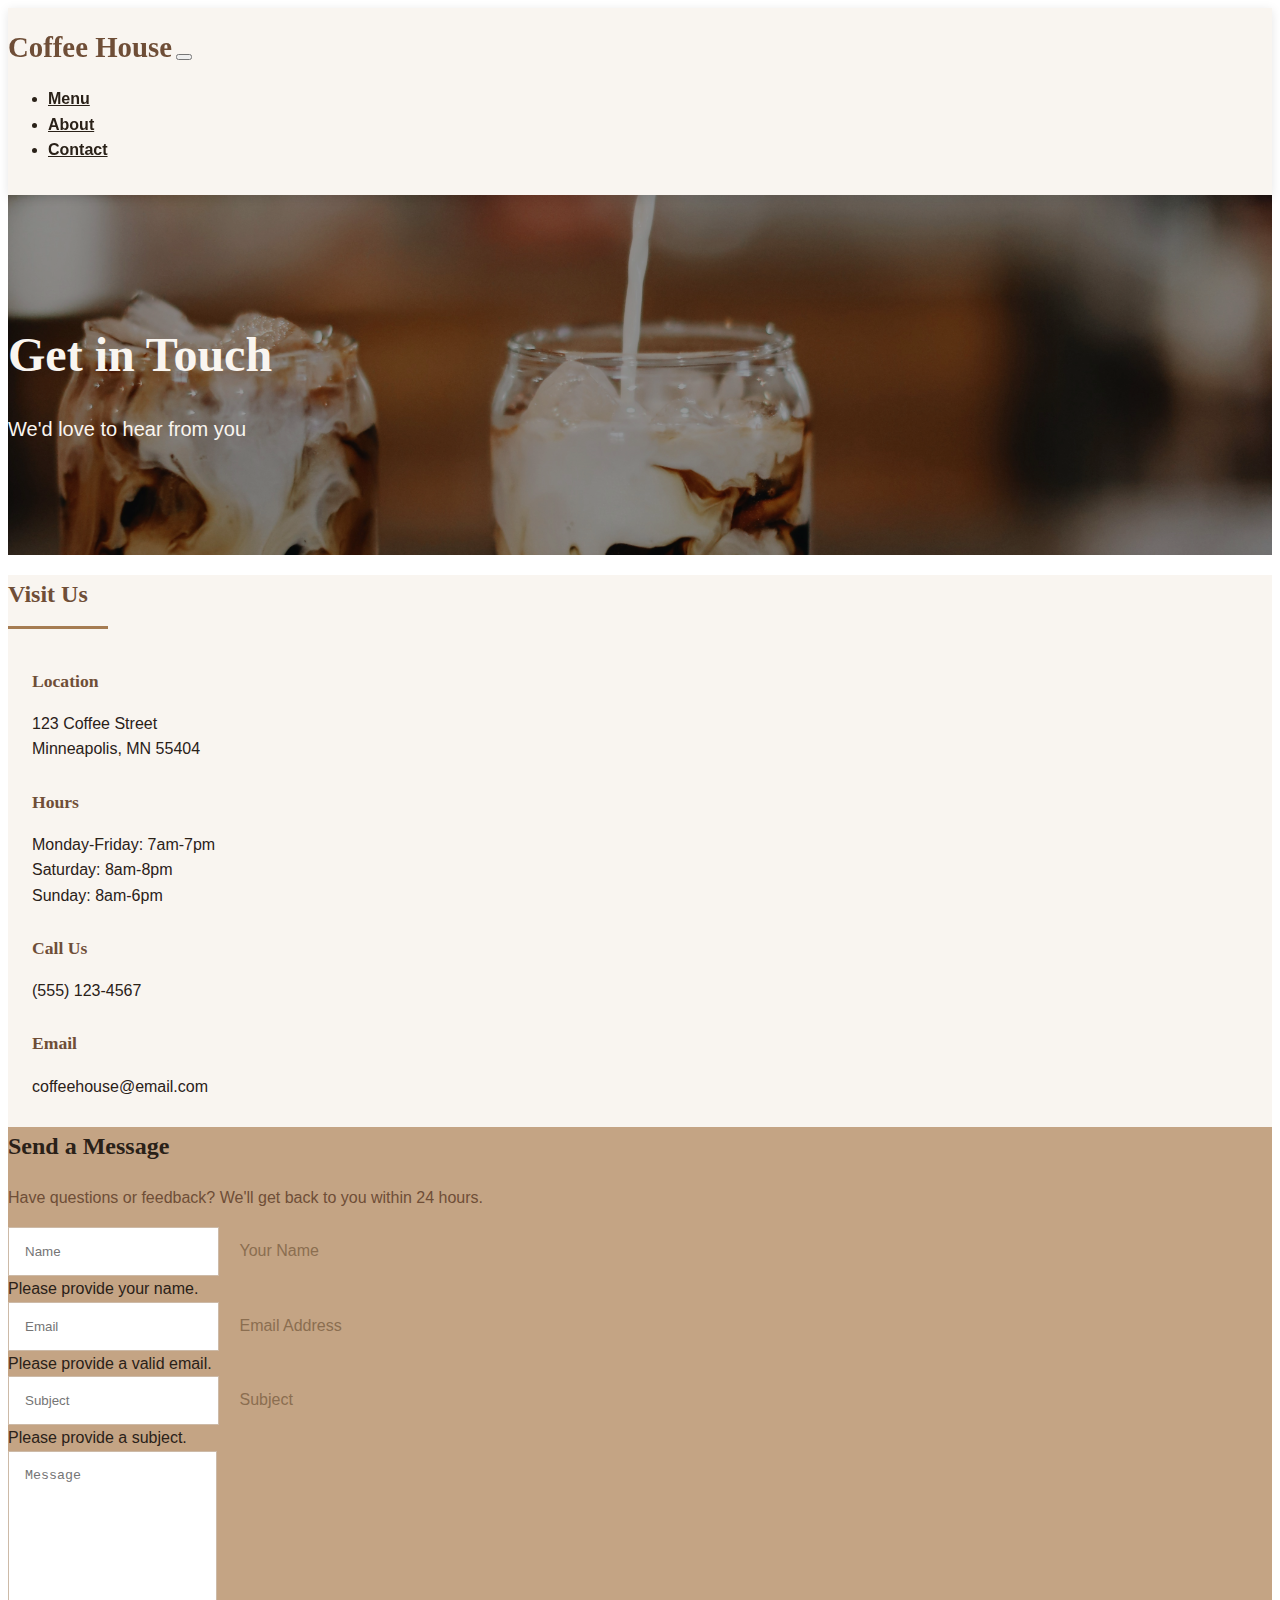
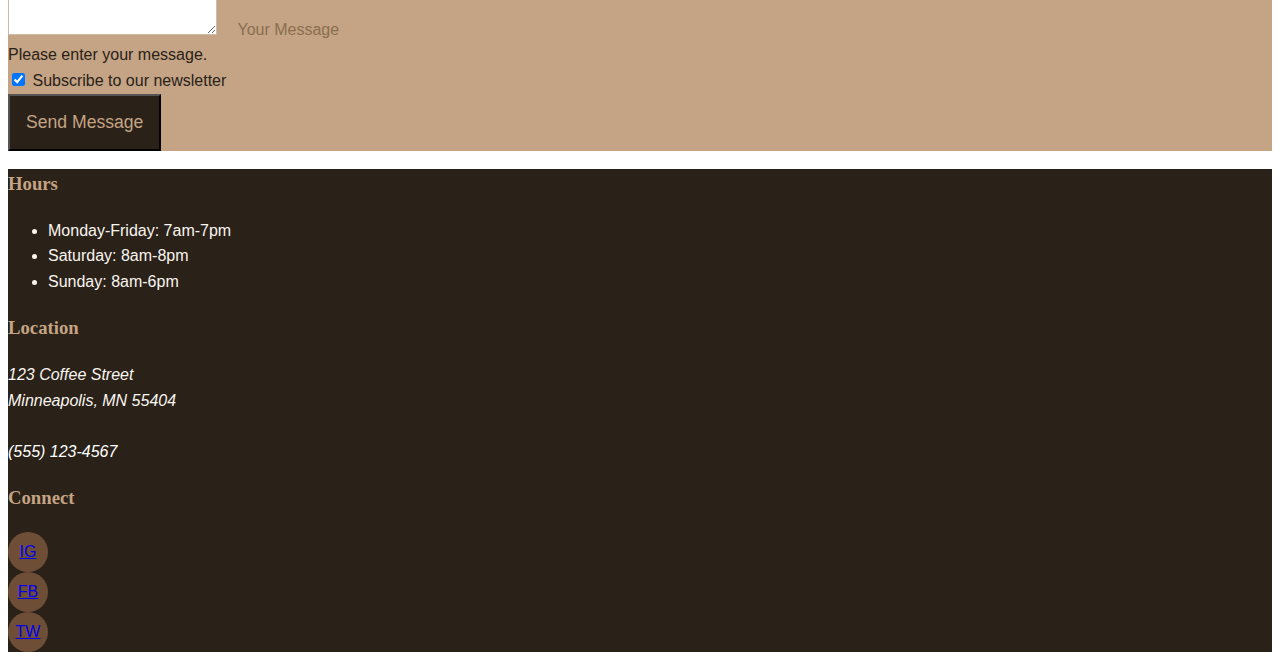
<file: contact.html>
<!DOCTYPE html>
<html lang="en">

<head>
  <meta charset="UTF-8">
  <meta name="viewport" content="width=device-width, initial-scale=1.0">
  <title>WEBD 2125 Final Project</title>
  <link rel="stylesheet" href="css/style.css">
  <link href="https://cdn.jsdelivr.net/npm/bootstrap@5.3.5/dist/css/bootstrap.min.css" rel="stylesheet"
    integrity="sha384-SgOJa3DmI69IUzQ2PVdRZhwQ+dy64/BUtbMJw1MZ8t5HZApcHrRKUc4W0kG879m7" crossorigin="anonymous">
</head>

<body>
  <!-- Header Navigation -->
  <section class="header navbar navbar-expand-lg sticky-top py-3">
    <div class="container">
      <a class="header__logo navbar-brand display-font" href="index.html">Coffee House</a>

      <button class="navbar-toggler" type="button" data-bs-toggle="collapse" data-bs-target="#navbarContent">
        <span class="navbar-toggler-icon"></span>
      </button>

      <nav class="collapse navbar-collapse" id="navbarContent">
        <ul class="navbar-nav ms-auto mb-2 mb-lg-0">
          <li class="nav-item">
            <a class="header__nav-link nav-link px-3" href="menu.html">Menu</a>
          </li>
          <li class="nav-item">
            <a class="header__nav-link nav-link px-3" href="about.html">About</a>
          </li>
          <li class="nav-item">
            <a class="header__nav-link nav-link px-3" href="contact.html">Contact</a>
          </li>
        </ul>
      </nav>
    </div>
  </section>

  <!-- Contact Hero -->
  <section class="contact-hero">
    <div class="contact-hero__overlay"></div>
    <div class="contact-hero__content container">
      <h1 class="contact-hero__title">Get in Touch</h1>
      <p class="contact-hero__subtitle">We'd love to hear from you</p>
    </div>
  </section>

  <!-- Contact Section -->
  <section class="contact-section py-5">
    <div class="container">
      <div class="row g-5">
        <!-- Contact Info -->
        <div class="col-lg-5">
          <div class="contact-info">
            <h2 class="contact-info__title mb-4">Visit Us</h2>

            <div class="contact-info__item mb-4">
              <div class="contact-info__icon">
              </div>
              <div class="contact-info__content">
                <h3 class="contact-info__heading">Location</h3>
                <p class="contact-info__text">123 Coffee Street<br>Minneapolis, MN 55404</p>
              </div>
            </div>

            <div class="contact-info__item mb-4">
              <div class="contact-info__icon">
              </div>
              <div class="contact-info__content">
                <h3 class="contact-info__heading">Hours</h3>
                <p class="contact-info__text">
                  Monday-Friday: 7am-7pm<br>
                  Saturday: 8am-8pm<br>
                  Sunday: 8am-6pm
                </p>
              </div>
            </div>

            <div class="contact-info__item mb-4">
              <div class="contact-info__icon">
              </div>
              <div class="contact-info__content">
                <h3 class="contact-info__heading">Call Us</h3>
                <p class="contact-info__text">(555) 123-4567</p>
              </div>
            </div>

            <div class="contact-info__item">
              <div class="contact-info__icon">
              </div>
              <div class="contact-info__content">
                <h3 class="contact-info__heading">Email</h3>
                <p class="contact-info__text">coffeehouse@email.com</p>
              </div>
            </div>
          </div>
        </div>

        <!-- Contact Form -->
        <div class="col-lg-7">
          <div class="contact-form card shadow-sm">
            <div class="card-body p-4 p-md-5">
              <h2 class="contact-form__title mb-4">Send a Message</h2>
              <p class="contact-form__subtitle mb-4">Have questions or feedback? We'll get back to you within 24 hours.
              </p>

              <form id="contactForm" class="needs-validation" novalidate>
                <div class="row g-3">
                  <div class="col-md-6">
                    <div class="form-floating mb-3">
                      <input type="text" class="form-control" id="name" placeholder="Name" required>
                      <label for="name">Your Name</label>
                      <div class="invalid-feedback">
                        Please provide your name.
                      </div>
                    </div>
                  </div>
                  <div class="col-md-6">
                    <div class="form-floating mb-3">
                      <input type="email" class="form-control" id="email" placeholder="Email" required>
                      <label for="email">Email Address</label>
                      <div class="invalid-feedback">
                        Please provide a valid email.
                      </div>
                    </div>
                  </div>
                </div>

                <div class="form-floating mb-3">
                  <input type="text" class="form-control" id="subject" placeholder="Subject" required>
                  <label for="subject">Subject</label>
                  <div class="invalid-feedback">
                    Please provide a subject.
                  </div>
                </div>

                <div class="form-floating mb-3">
                  <textarea class="form-control" id="message" placeholder="Message" style="height: 150px"
                    required></textarea>
                  <label for="message">Your Message</label>
                  <div class="invalid-feedback">
                    Please enter your message.
                  </div>
                </div>

                <div class="mb-3">
                  <div class="form-check">
                    <input class="form-check-input" type="checkbox" id="newsletter" checked>
                    <label class="form-check-label" for="newsletter">
                      Subscribe to our newsletter
                    </label>
                  </div>
                </div>

                <div class="d-grid">
                  <button class="btn btn--primary btn-lg" type="submit">Send Message</button>
                </div>
              </form>
            </div>
          </div>
        </div>
      </div>
    </div>
  </section>

  <!-- Footer -->
  <footer class="footer pt-5">
    <div class="container">
      <div class="row g-4">
        <div class="col-md-4">
          <h3 class="footer__column-title mb-4">Hours</h3>
          <ul class="list-unstyled">
            <li class="mb-2">Monday-Friday: 7am-7pm</li>
            <li class="mb-2">Saturday: 8am-8pm</li>
            <li>Sunday: 8am-6pm</li>
          </ul>
        </div>

        <div class="col-md-4">
          <h3 class="footer__column-title mb-4">Location</h3>
          <address>
            123 Coffee Street<br>
            Minneapolis, MN 55404<br><br>
            <a href="tel:+15551234567" class="footer__link">(555) 123-4567</a>
          </address>
        </div>

        <div class="col-md-4">
          <h3 class="footer__column-title mb-4">Connect</h3>
          <div class="d-flex gap-3 mb-4">
            <a href="#" class="footer__social-link">IG</a>
            <a href="#" class="footer__social-link">FB</a>
            <a href="#" class="footer__social-link">TW</a>
          </div>
          </form>
        </div>
      </div>
  </footer>

  <script src="https://cdn.jsdelivr.net/npm/bootstrap@5.3.5/dist/js/bootstrap.bundle.min.js"
    integrity="sha384-k6d4wzSIapyDyv1kpU366/PK5hCdSbCRGRCMv+eplOQJWyd1fbcAu9OCUj5zNLiq" crossorigin="anonymous">
  </script>
</body>
</body>

</html>
</file>
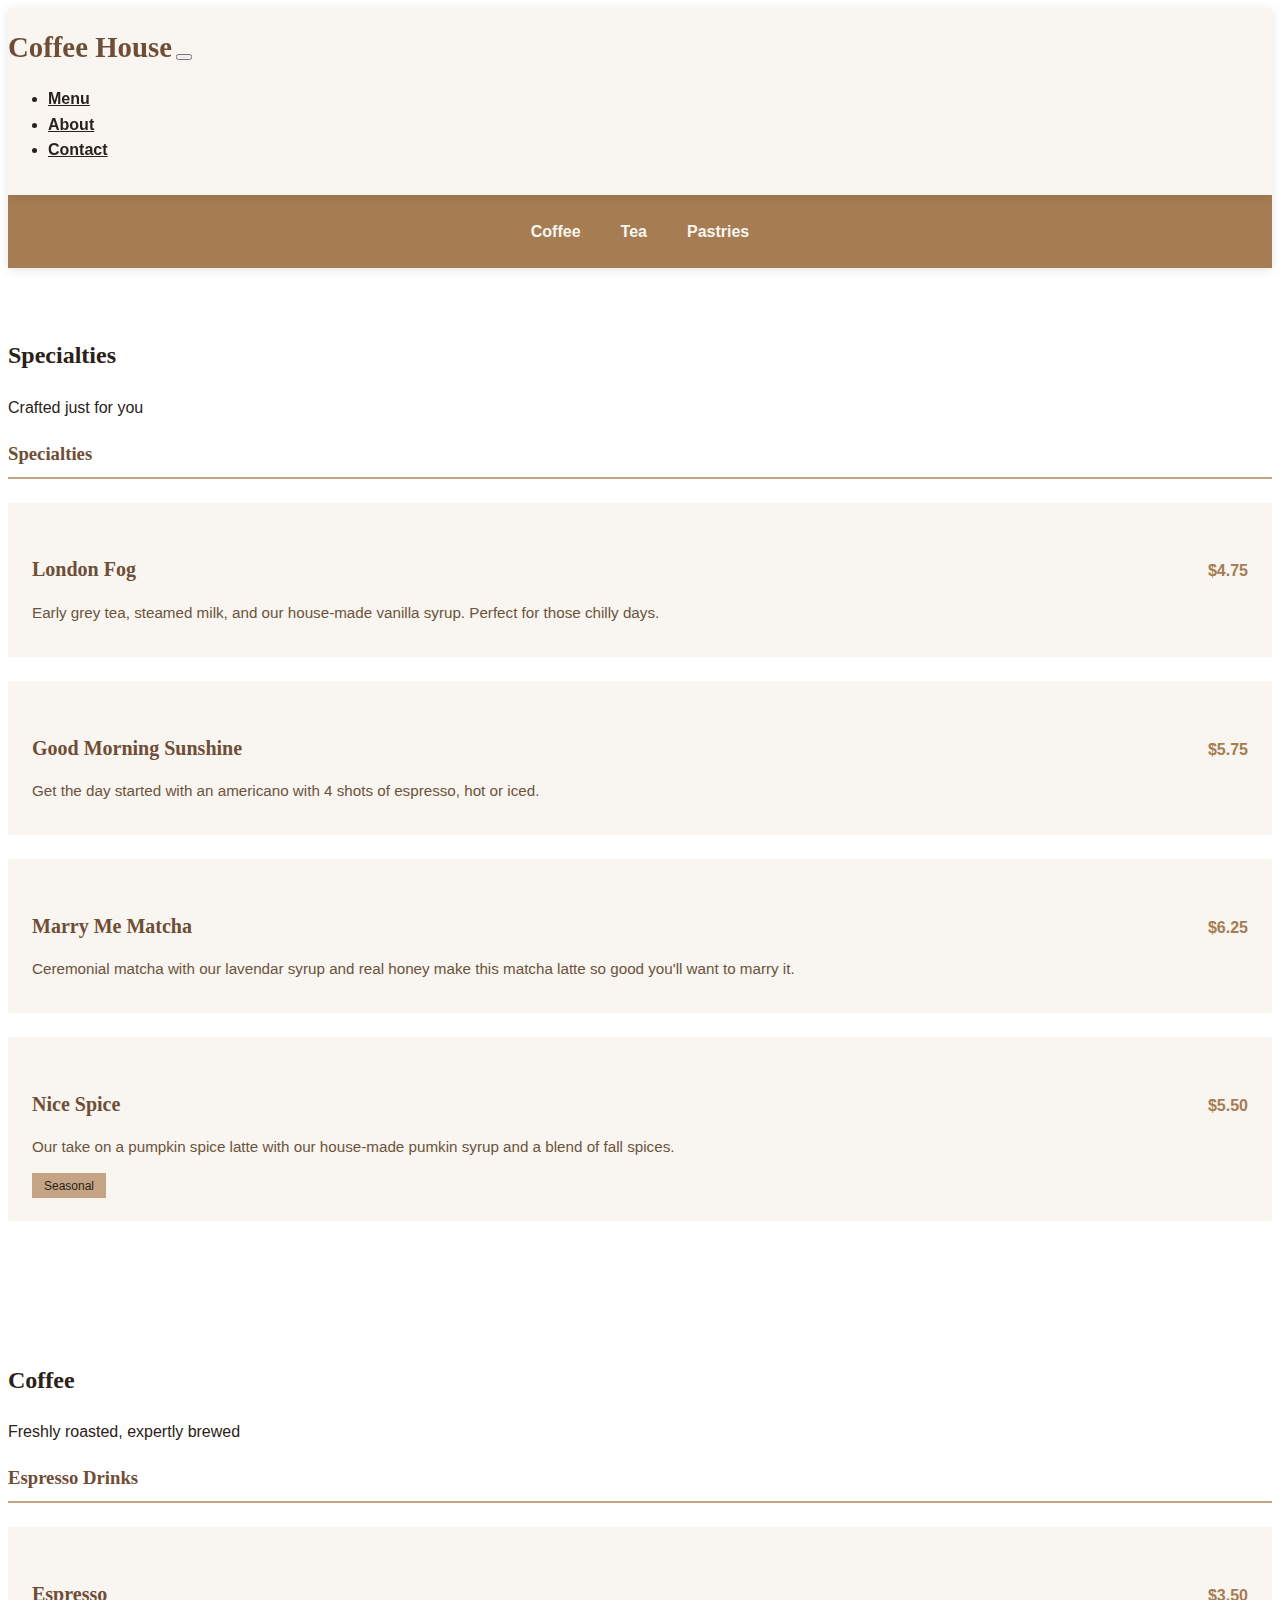
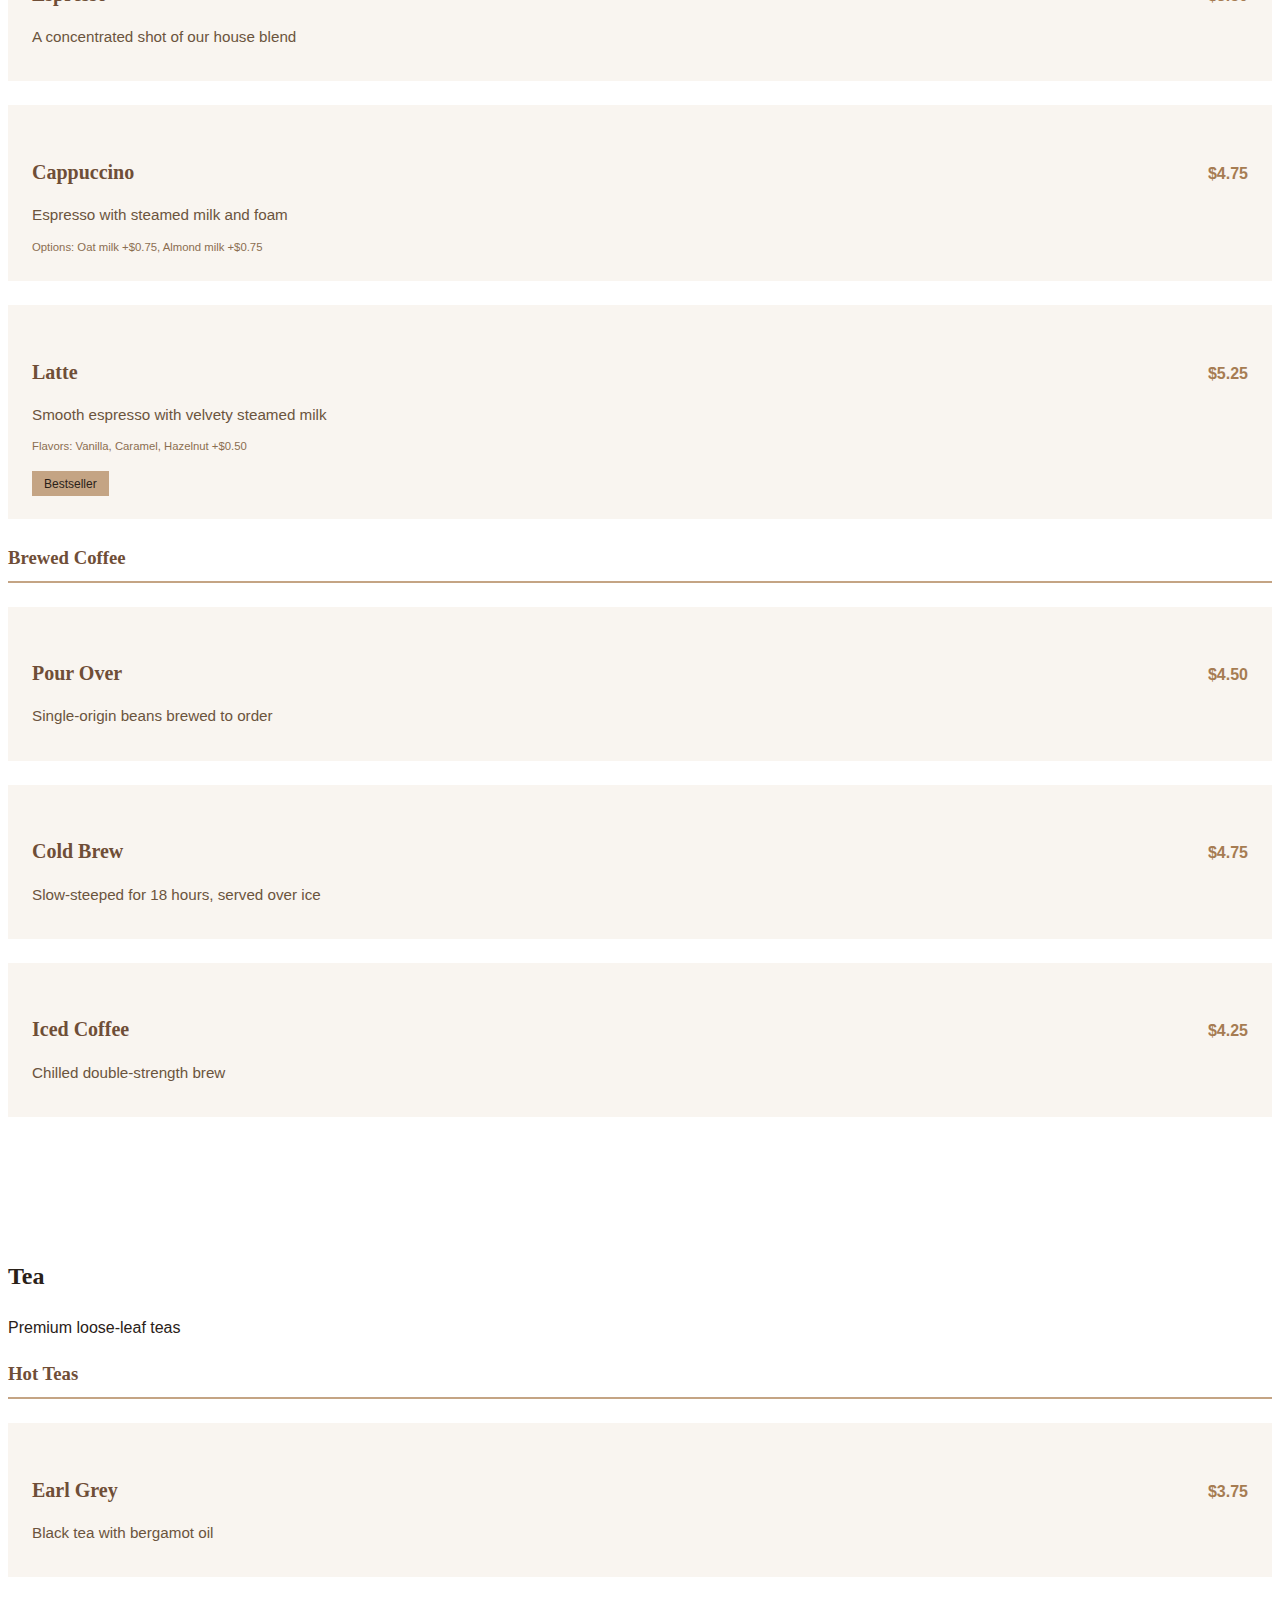
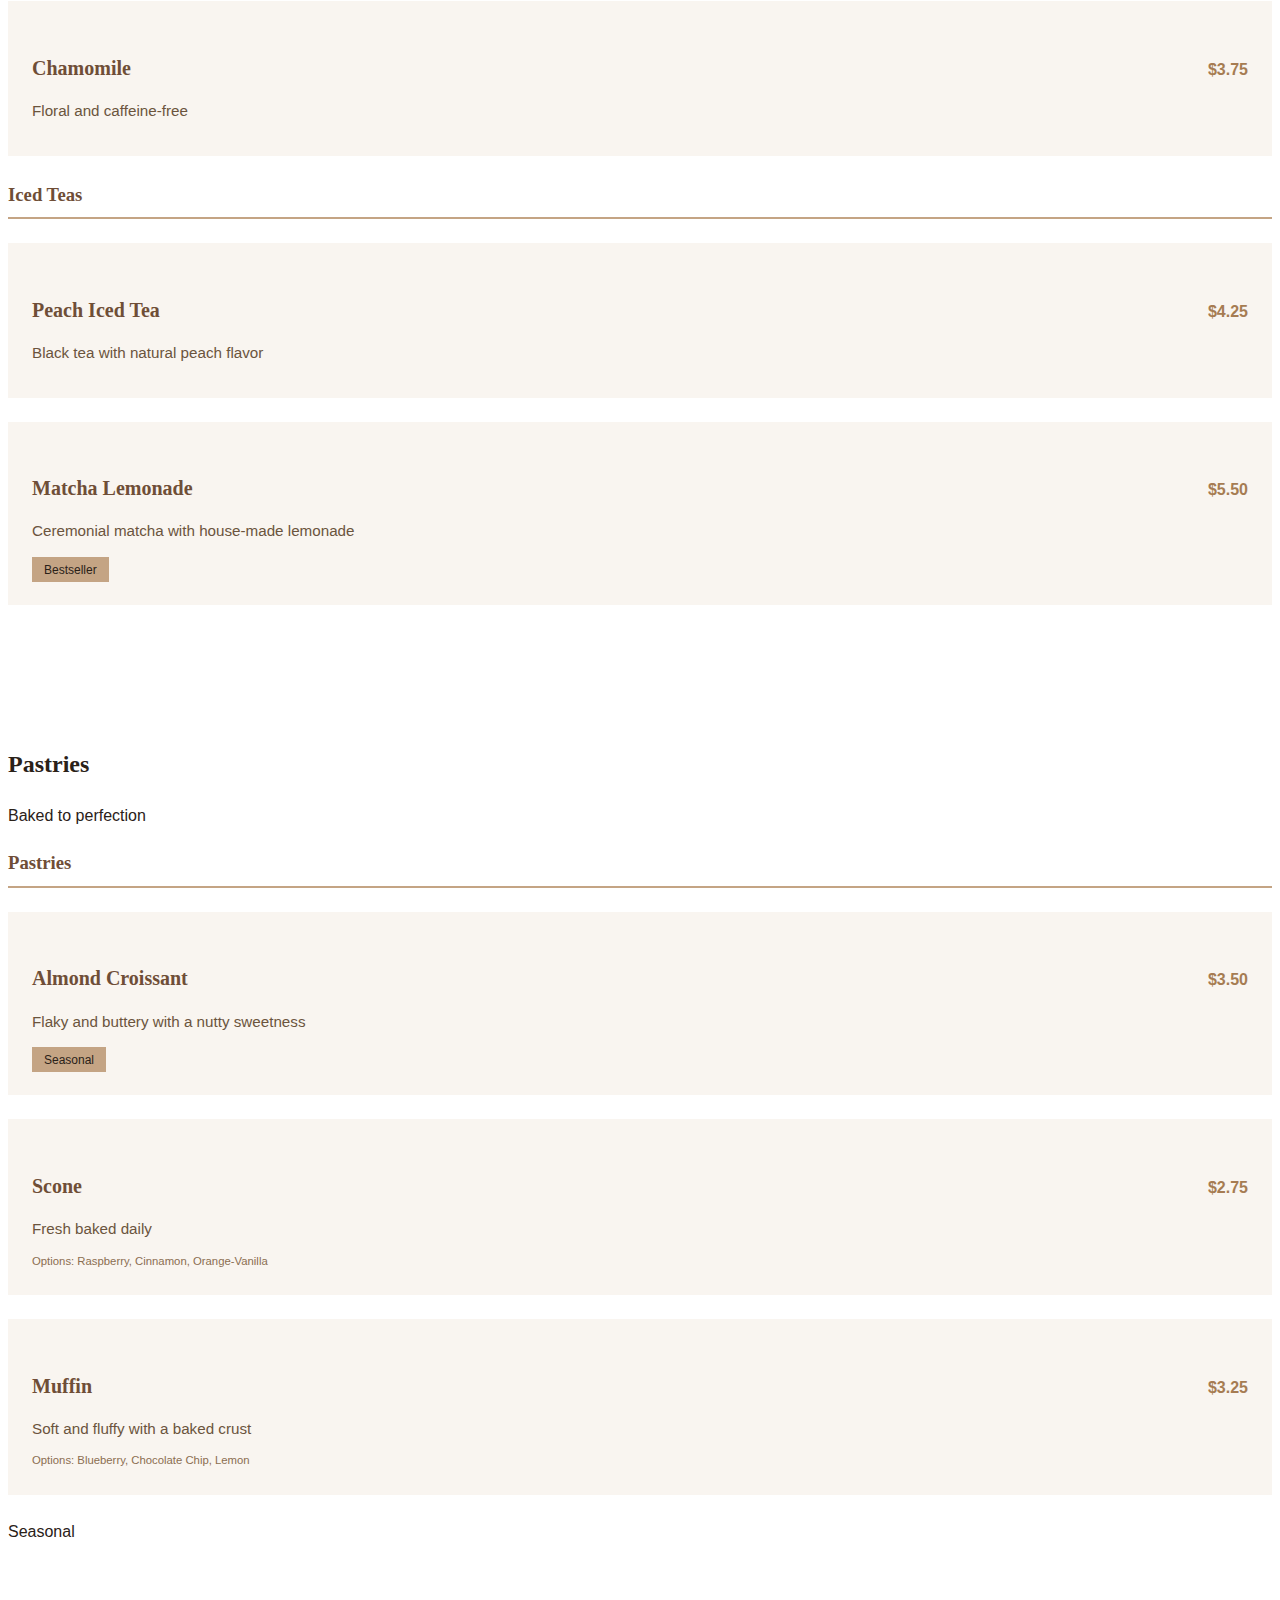
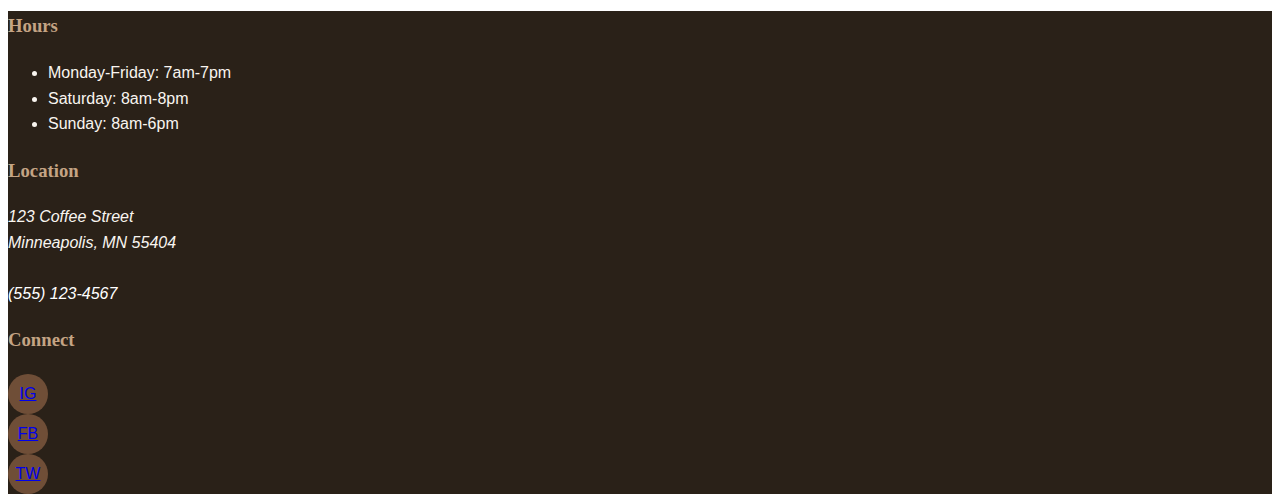
<file: menu.html>
<!DOCTYPE html>
<html lang="en">

<head>
  <meta charset="UTF-8">
  <meta name="viewport" content="width=device-width, initial-scale=1.0">
  <title>WEBD 2125 Final Project</title>
  <link rel="stylesheet" href="css/style.css">
  <link href="https://cdn.jsdelivr.net/npm/bootstrap@5.3.5/dist/css/bootstrap.min.css" rel="stylesheet"
    integrity="sha384-SgOJa3DmI69IUzQ2PVdRZhwQ+dy64/BUtbMJw1MZ8t5HZApcHrRKUc4W0kG879m7" crossorigin="anonymous">
</head>

<body>
  <!-- Header Navigation -->
  <section class="header navbar navbar-expand-lg sticky-top py-3">
    <div class="container">
      <a class="header__logo navbar-brand display-font" href="index.html">Coffee House</a>

      <button class="navbar-toggler" type="button" data-bs-toggle="collapse" data-bs-target="#navbarContent">
        <span class="navbar-toggler-icon"></span>
      </button>

      <nav class="collapse navbar-collapse" id="navbarContent">
        <ul class="navbar-nav ms-auto mb-2 mb-lg-0">
          <li class="nav-item">
            <a class="header__nav-link nav-link px-3" href="menu.html">Menu</a>
          </li>
          <li class="nav-item">
            <a class="header__nav-link nav-link px-3" href="about.html">About</a>
          </li>
          <li class="nav-item">
            <a class="header__nav-link nav-link px-3" href="contact.html">Contact</a>
          </li>
        </ul>
      </nav>
    </div>
  </section>
  <!-- Menu Navigation -->
  <nav class="menu-nav sticky-top">
    <div class="container">
      <ul class="menu-nav__list nav">
        <li class="menu-nav__item">
          <a class="menu-nav__link active" href="#coffee">Coffee</a>
        </li>
        <li class="menu-nav__item">
          <a class="menu-nav__link" href="#tea">Tea</a>
        </li>
        <li class="menu-nav__item">
          <a class="menu-nav__link" href="#pastries">Pastries</a>
        </li>
      </ul>
    </div>
  </nav>
  <!-- Specialties Section -->
  <section class="menu-section py-5">
    <div class="container">
      <div class="section-header text-center mb-5">
        <h2 class="section-header__title">Specialties</h2>
        <p class="section-header__subtitle">Crafted just for you</p>
      </div>
      <div class="row g-4">
        <!-- Specialties -->
        <div class="col-lg-12">
          <h3 class="menu-category__title">
            Specialties
          </h3>
          <div class="row g-4">
            <div class="col-md-6">
              <div class="menu-item card border-0 shadow-sm">
                <div class="menu-item__content card-body">
                  <div class="menu-item__header">
                    <h4 class="menu-item__name">London Fog</h4>
                    <div class="menu-item__price">$4.75</div>
                  </div>
                  <p class="menu-item__description">Early grey tea, steamed milk, and our house-made vanilla syrup. Perfect for those chilly days.</p>
                </div>
              </div>

              <div class="menu-item card border-0 shadow-sm">
                <div class="menu-item__content card-body">
                  <div class="menu-item__header">
                    <h4 class="menu-item__name">Good Morning Sunshine</h4>
                    <div class="menu-item__price">$5.75</div>
                  </div>
                  <p class="menu-item__description">Get the day started with an americano with 4 shots of espresso, hot or iced.</p>
                </div>
              </div>
            </div>
            <div class="col-md-6">
              <div class="menu-item card border-0 shadow-sm">
                <div class="menu-item__content card-body">
                  <div class="menu-item__header">
                    <h4 class="menu-item__name">Marry Me Matcha</h4>
                    <div class="menu-item__price">$6.25</div>
                  </div>
                  <p class="menu-item__description">Ceremonial matcha with our lavendar syrup and real honey make this matcha latte so good you'll want to marry it.</p>
                </div>
              </div>

              <div class="menu-item card border-0 shadow-sm">
                <div class="menu-item__content card-body">
                  <div class="menu-item__header">
                    <h4 class="menu-item__name">Nice Spice</h4>
                    <div class="menu-item__price">$5.50</div>
                  </div>
                  <p class="menu-item__description">Our take on a pumpkin spice latte with our house-made pumkin syrup and a blend of fall spices.</p>
                  <div class="menu-item__badges">
                    <span class="badge">Seasonal</span>
                  </div>
                </div>
              </div>
            </div>
          </div>


  </section>
  <!-- Coffee Section -->
  <section id="coffee" class="menu-section py-5">
    <div class="container">
      <div class="section-header text-center mb-5">
        <h2 class="section-header__title">Coffee</h2>
        <p class="section-header__subtitle">Freshly roasted, expertly brewed</p>
      </div>
      <div class="row g-4">
        <!-- Espresso Drinks -->
        <div class="col-lg-6">
          <h3 class="menu-category__title">
            Espresso Drinks
          </h3>

          <div class="menu-item card border-0 shadow-sm">
            <div class="menu-item__content card-body">
              <div class="menu-item__header">
                <h4 class="menu-item__name">Espresso</h4>
                <span class="menu-item__price">$3.50</span>
              </div>
              <p class="menu-item__description">A concentrated shot of our house blend</p>
            </div>
          </div>

          <div class="menu-item card border-0 shadow-sm">
            <div class="menu-item__content card-body">
              <div class="menu-item__header">
                <h4 class="menu-item__name">Cappuccino</h4>
                <div class="menu-item__price">$4.75</div>
              </div>
              <p class="menu-item__description">Espresso with steamed milk and foam</p>
              <div class="menu-item__options">
                <small class="text-muted">Options: Oat milk +$0.75, Almond milk +$0.75</small>
              </div>
            </div>
          </div>

          <div class="menu-item card border-0 shadow-sm">
            <div class="menu-item__content card-body">
              <div class="menu-item__header">
                <h4 class="menu-item__name">Latte</h4>
                <div class="menu-item__price">$5.25</div>
              </div>
              <p class="menu-item__description">Smooth espresso with velvety steamed milk</p>
              <div class="menu-item__flavors">
                <small>Flavors: Vanilla, Caramel, Hazelnut +$0.50</small>
              </div>
              <div class="menu-item__badges">
                <span class="badge">Bestseller</span>
              </div>
            </div>
          </div>
        </div>
        <!-- Brewed Coffee -->
        <div class="col-lg-6">
          <h3 class="menu-category__title">
            Brewed Coffee
          </h3>

          <div class="menu-item card border-0 shadow-sm">
            <div class="menu-item__content card-body">
              <div class="menu-item__header">
                <h4 class="menu-item__name">Pour Over</h4>
                <div class="menu-item__price">$4.50</div>
              </div>
              <p class="menu-item__description">Single-origin beans brewed to order</p>
            </div>
          </div>

          <div class="menu-item card border-0 shadow-sm">
            <div class="menu-item__content card-body">
              <div class="menu-item__header">
                <h4 class="menu-item__name">Cold Brew</h4>
                <div class="menu-item__price">$4.75</div>
              </div>
              <p class="menu-item__description">Slow-steeped for 18 hours, served over ice</p>
            </div>
          </div>

          <div class="menu-item card border-0 shadow-sm">
            <div class="menu-item__content card-body">
              <div class="menu-item__header">
                <h4 class="menu-item__name">Iced Coffee</h4>
                <div class="menu-item__price">$4.25</div>
              </div>
              <p class="menu-item__description">Chilled double-strength brew</p>
            </div>
          </div>
        </div>
      </div>
    </div>
  </section>

  <!-- Tea Section -->
  <section id="tea" class="menu-section py-5">
    <div class="container">
      <div class="section-header text-center mb-5">
        <h2 class="section-header__title">Tea</h2>
        <p class="section-header__subtitle">Premium loose-leaf teas</p>
      </div>

      <div class="row g-4">
        <!-- Hot Teas -->
        <div class="col-md-6">
          <h3 class="menu-category__title">
            Hot Teas
          </h3>

          <div class="menu-item card border-0 shadow-sm">
            <div class="menu-item__content card-body">
              <div class="menu-item__header">
                <h4 class="menu-item__name">Earl Grey</h4>
                <div class="menu-item__price">$3.75</div>
              </div>
              <p class="menu-item__description">Black tea with bergamot oil</p>
            </div>
          </div>

          <div class="menu-item card border-0 shadow-sm">
            <div class="menu-item__content card-body">
              <div class="menu-item__header">
                <h4 class="menu-item__name">Chamomile</h4>
                <div class="menu-item__price">$3.75</div>
              </div>
              <p class="menu-item__description">Floral and caffeine-free</p>
            </div>
          </div>
        </div>

        <!-- Iced Teas -->
        <div class="col-md-6">
          <h3 class="menu-category__title">
            Iced Teas
          </h3>

          <div class="menu-item card border-0 shadow-sm">
            <div class="menu-item__content card-body">
              <div class="menu-item__header">
                <h4 class="menu-item__name">Peach Iced Tea</h4>
                <div class="menu-item__price">$4.25</div>
              </div>
              <p class="menu-item__description">Black tea with natural peach flavor</p>
            </div>
          </div>

          <div class="menu-item card border-0 shadow-sm">
            <div class="menu-item__content card-body">
              <div class="menu-item__header">
                <h4 class="menu-item__name">Matcha Lemonade</h4>
                <div class="menu-item__price">$5.50</div>
              </div>
              <p class="menu-item__description">Ceremonial matcha with house-made lemonade</p>
              <div class="menu-item__badges">
                <span class="badge">Bestseller</span>
              </div>
            </div>
          </div>
        </div>
      </div>
    </div>
  </section>
  <!-- Pastries Section -->
  <section id="pastries" class="menu-section py-5">
    <div class="container">
      <div class="section-header text-center mb-5">
        <h2 class="section-header__title">Pastries</h2>
        <p class="section-header__subtitle">Baked to perfection</p>
      </div>
      <div class="row g-4">
        <!-- Pastries -->
        <div class="col-lg-12">
          <h3 class="menu-category__title">
            Pastries
          </h3>

          <div class="menu-item card border-0 shadow-sm">
            <div class="menu-item__content card-body">
              <div class="menu-item__header">
                <h4 class="menu-item__name">Almond Croissant</h4>
                <span class="menu-item__price">$3.50</span>
              </div>
              <p class="menu-item__description">Flaky and buttery with a nutty sweetness</p>
              <div class="menu-item__badges">
                <span class="badge">Seasonal</span>
              </div>
            </div>
          </div>

          <div class="menu-item card border-0 shadow-sm">
            <div class="menu-item__content card-body">
              <div class="menu-item__header">
                <h4 class="menu-item__name">Scone</h4>
                <div class="menu-item__price">$2.75</div>
              </div>
              <p class="menu-item__description">Fresh baked daily</p>
              <div class="menu-item__options">
                <small class="text-muted">Options: Raspberry, Cinnamon, Orange-Vanilla</small>
              </div>
            </div>
          </div>

          <div class="menu-item card border-0 shadow-sm">
            <div class="menu-item__content card-body">
              <div class="menu-item__header">
                <h4 class="menu-item__name">Muffin</h4>
                <div class="menu-item__price">$3.25</div>
              </div>
              <p class="menu-item__description">Soft and fluffy with a baked crust</p>
              <div class="menu-item__options">
                <small>Options: Blueberry, Chocolate Chip, Lemon</small>
              </div>
            </div>
          </div>
        </div>
        <div class="menu-item__badges">
          <span class="badge">Seasonal</span>
        </div>
      </div>
    </div>
  </section>

  <!-- Footer -->
  <footer class="footer pt-5">
    <div class="container">
      <div class="row g-4">
        <div class="col-md-4">
          <h3 class="footer__column-title mb-4">Hours</h3>
          <ul class="list-unstyled">
            <li class="mb-2">Monday-Friday: 7am-7pm</li>
            <li class="mb-2">Saturday: 8am-8pm</li>
            <li>Sunday: 8am-6pm</li>
          </ul>
        </div>

        <div class="col-md-4">
          <h3 class="footer__column-title mb-4">Location</h3>
          <address>
            123 Coffee Street<br>
            Minneapolis, MN 55404<br><br>
            <a href="tel:+15551234567" class="footer__link">(555) 123-4567</a>
          </address>
        </div>

        <div class="col-md-4">
          <h3 class="footer__column-title mb-4">Connect</h3>
          <div class="d-flex gap-3 mb-4">
            <a href="#" class="footer__social-link">IG</a>
            <a href="#" class="footer__social-link">FB</a>
            <a href="#" class="footer__social-link">TW</a>
          </div>
          </form>
        </div>
      </div>
  </footer>

  <script src="https://cdn.jsdelivr.net/npm/bootstrap@5.3.5/dist/js/bootstrap.bundle.min.js"
    integrity="sha384-k6d4wzSIapyDyv1kpU366/PK5hCdSbCRGRCMv+eplOQJWyd1fbcAu9OCUj5zNLiq" crossorigin="anonymous">
  </script>
</body>
</body>

</html>
</file>
<file: css/style.css>
@font-face {
  font-family: "Playfair Display";
  src: url("../fonts/PlayfairDisplay-VariableFont_wght.ttf") format("ttf");
  font-weight: 400 900;
  font-style: normal;
}
@font-face {
  font-family: "Inter";
  src: url("../fonts/Inter-VariableFont_opsz,wght.ttf") format("ttf");
  font-weight: 100 900;
  font-style: normal;
}
body {
  font-family: "Montserrat", sans-serif;
  color: #2a2118;
  line-height: 1.6;
}

h1,
h2,
h3,
.display-font {
  font-family: "Playfair Display", serif;
  font-weight: 700;
}

.header {
  background-color: #f9f5f0;
  box-shadow: 0 2px 10px rgba(0, 0, 0, 0.1);
  padding: 1rem 0;
  position: sticky;
  top: 0;
  z-index: 1020;
}
.header .header__logo {
  font-family: "Playfair Display", serif;
  font-size: 1.8rem;
  color: #6f4e37;
  text-decoration: none;
}
.header .header-link,
.header .nav-link {
  font-weight: 600;
  color: #2a2118;
  transition: all 0.3s ease;
}
.header .header-link:hover,
.header .nav-link:hover {
  color: #6f4e37;
}

.footer {
  background-color: #2a2118;
  color: #f9f5f0;
}
.footer .footer__column-title {
  color: #c4a484;
}

.footer__link {
  color: white;
  text-decoration: none;
  transition: color 0.3s;
}

.footer__link:hover {
  color: #c4a484;
}

.footer__social-link {
  width: 40px;
  height: 40px;
  background-color: #6f4e37;
  display: flex;
  align-items: center;
  justify-content: center;
  border-radius: 50%;
  transition: background-color 0.3s;
}

.footer__social-link:hover {
  background-color: #a67c52;
}

.hero {
  background: linear-gradient(rgba(0, 0, 0, 0.4), rgba(0, 0, 0, 0.4)), url("../images/cafe-1.jpg");
  background-size: cover;
  background-position: center;
  min-height: 80vh;
  display: flex;
  align-items: center;
  color: white;
  text-align: center;
  padding: 2rem;
}

.card .card-body {
  background-color: #f9f5f0;
}

.menu-nav {
  background: #a67c52;
  box-shadow: 0 2px 10px rgba(0, 0, 0, 0.1);
  z-index: 1010;
  padding: 1rem 0;
}
.menu-nav .menu-nav__list {
  display: flex;
  flex-wrap: wrap;
  justify-content: center;
  gap: 0.5rem;
  padding: 0;
  margin: 0;
  list-style: none;
}
.menu-nav .menu-nav__item {
  display: inline-block;
}
.menu-nav .menu-nav__link {
  display: block;
  padding: 0.5rem 1rem;
  color: #f9f5f0;
  font-weight: 600;
  text-decoration: none;
  border-radius: 4px;
  transition: all 0.3s ease;
}
.menu-nav .menu-nav__link:hover,
.menu-nav .menu-nav__link:active {
  color: white;
  background: #6f4e37;
}

.menu-section {
  padding-top: 3rem;
  padding-bottom: 3rem;
}

.menu-category__title {
  font-family: "Playfair Display", serif;
  color: #6f4e37;
  margin-bottom: 1.5rem;
  padding-bottom: 0.5rem;
  border-bottom: 2px solid #c4a484;
  display: flex;
  align-items: center;
}

.menu-item {
  margin-bottom: 1.5rem;
  transition: transform 0.3s ease;
}
.menu-item .menu-item__content {
  padding: 1.5rem;
}
.menu-item .menu-item__header {
  display: flex;
  justify-content: space-between;
  align-items: baseline;
  margin-bottom: 0.5rem;
}
.menu-item .menu-item__name {
  font-family: "Playfair Display", serif;
  font-size: 1.25rem;
  color: #6f4e37;
  margin-bottom: 0;
}
.menu-item .menu-item__price {
  font-weight: 600;
  color: #a67c52;
}
.menu-item .menu-item__description {
  color: #6b543d;
  font-size: 0.95rem;
  margin-bottom: 0.5rem;
}
.menu-item .menu-item__options,
.menu-item .menu-item__flavors {
  font-size: 0.85rem;
  color: #8b6e50;
  margin-top: 0.5rem;
}
.menu-item .menu-item__badges {
  margin-top: 0.75rem;
}
.menu-item .menu-item__badges .badge {
  margin-right: 0.5rem;
  font-weight: 500;
  font-size: 0.75rem;
  padding: 0.35rem 0.75rem;
  background-color: #c4a484;
}

.about-hero {
  position: relative;
  height: 60vh;
  min-height: 400px;
  background: #2a2118;
  display: flex;
  align-items: center;
  color: #f9f5f0;
}
.about-hero .about-hero__content {
  position: relative;
  z-index: 1;
  text-align: center;
}
.about-hero .about-hero__content .about-hero__title {
  font-family: "Playfair Display", serif;
  font-size: 3.5rem;
  margin-bottom: 1rem;
}

.mission .mission__image-container {
  margin-bottom: 2rem;
}
.mission .mission__image-container img {
  box-shadow: 0 4px 20px rgba(0, 0, 0, 0.2);
}
.mission .mission__title {
  font-family: "Playfair Display", serif;
  color: #6f4e37;
  margin-bottom: 1.5rem;
}
.mission .mission__text {
  font-size: 1.1rem;
  margin-bottom: 2rem;
  line-height: 1.8;
}
.mission .mission__list {
  list-style: none;
  padding: 0;
}
.mission .mission__item {
  display: flex;
  align-items: center;
  margin-bottom: 1rem;
  font-weight: 600;
}

.values {
  background-color: #6f4e37;
}
.values .section-header__title {
  color: #f9f5f0;
}
.values .value-card {
  background: #f9f5f0;
  border-radius: 8px;
  box-shadow: 0 4px 15px rgba(0, 0, 0, 0.05);
  transition: transform 0.3s ease;
  height: 100%;
}
.values .value-card__title {
  font-family: "Playfair Display", serif;
  color: #6f4e37;
  margin-bottom: 1rem;
}
.values .value-card:hover {
  transform: translateY(-5px);
}

.contact-hero {
  position: relative;
  height: 40vh;
  min-height: 300px;
  background: url("../images/coffee-iced-2.jpg") center/cover no-repeat;
  display: flex;
  align-items: center;
}
.contact-hero .contact-hero__overlay {
  position: absolute;
  top: 0;
  left: 0;
  width: 100%;
  height: 100%;
  background: rgba(0, 0, 0, 0.4);
}
.contact-hero .contact-hero__content {
  position: relative;
  z-index: 1;
  color: #f9f5f0;
}
.contact-hero .contact-hero__title {
  font-family: "Playfair Display", serif;
  font-size: 3rem;
  margin-bottom: 1rem;
}
.contact-hero .contact-hero__subtitle {
  font-size: 1.25rem;
  font-weight: 400;
}

.contact-section {
  background-color: #f9f5f0;
}

.contact-info .contact-info__title {
  font-family: "Playfair Display", serif;
  color: #6f4e37;
  position: relative;
  padding-bottom: 1rem;
}
.contact-info .contact-info__title::after {
  content: "";
  position: absolute;
  bottom: 0;
  left: 0;
  width: 100px;
  height: 3px;
  background: #a67c52;
}
.contact-info .contact-info__item {
  display: flex;
  gap: 1.5rem;
}
.contact-info .contact-info__heading {
  font-size: 1.1rem;
  font-weight: 600;
  color: #6f4e37;
  margin-bottom: 0.5rem;
}
.contact-info .contact-info__text {
  color: #2a2118;
  margin-bottom: 0.5rem;
  line-height: 1.6;
}

.contact-form {
  border: none;
  border-radius: 8px;
}
.contact-form .card-body {
  background-color: #c4a484;
}
.contact-form .contact-form__title {
  font-family: "Playfair Display", serif;
  color: #2a2118;
}
.contact-form .contact-form__subtitle {
  color: #6f4e37;
}
.contact-form .form-control {
  border: 1px solid #cdbaa7;
  padding: 1rem;
}
.contact-form .form-control:focus {
  border-color: #a67c52;
  box-shadow: 0 0 0 0.25rem rgba(166, 124, 82, 0.25);
}
.contact-form .form-floating > label {
  color: #8b6e50;
  padding: 1rem;
}
.contact-form .btn {
  padding: 1rem;
  font-size: 1.1rem;
  background-color: #2a2118;
  color: #c4a484;
}/*# sourceMappingURL=style.css.map */
</file>
